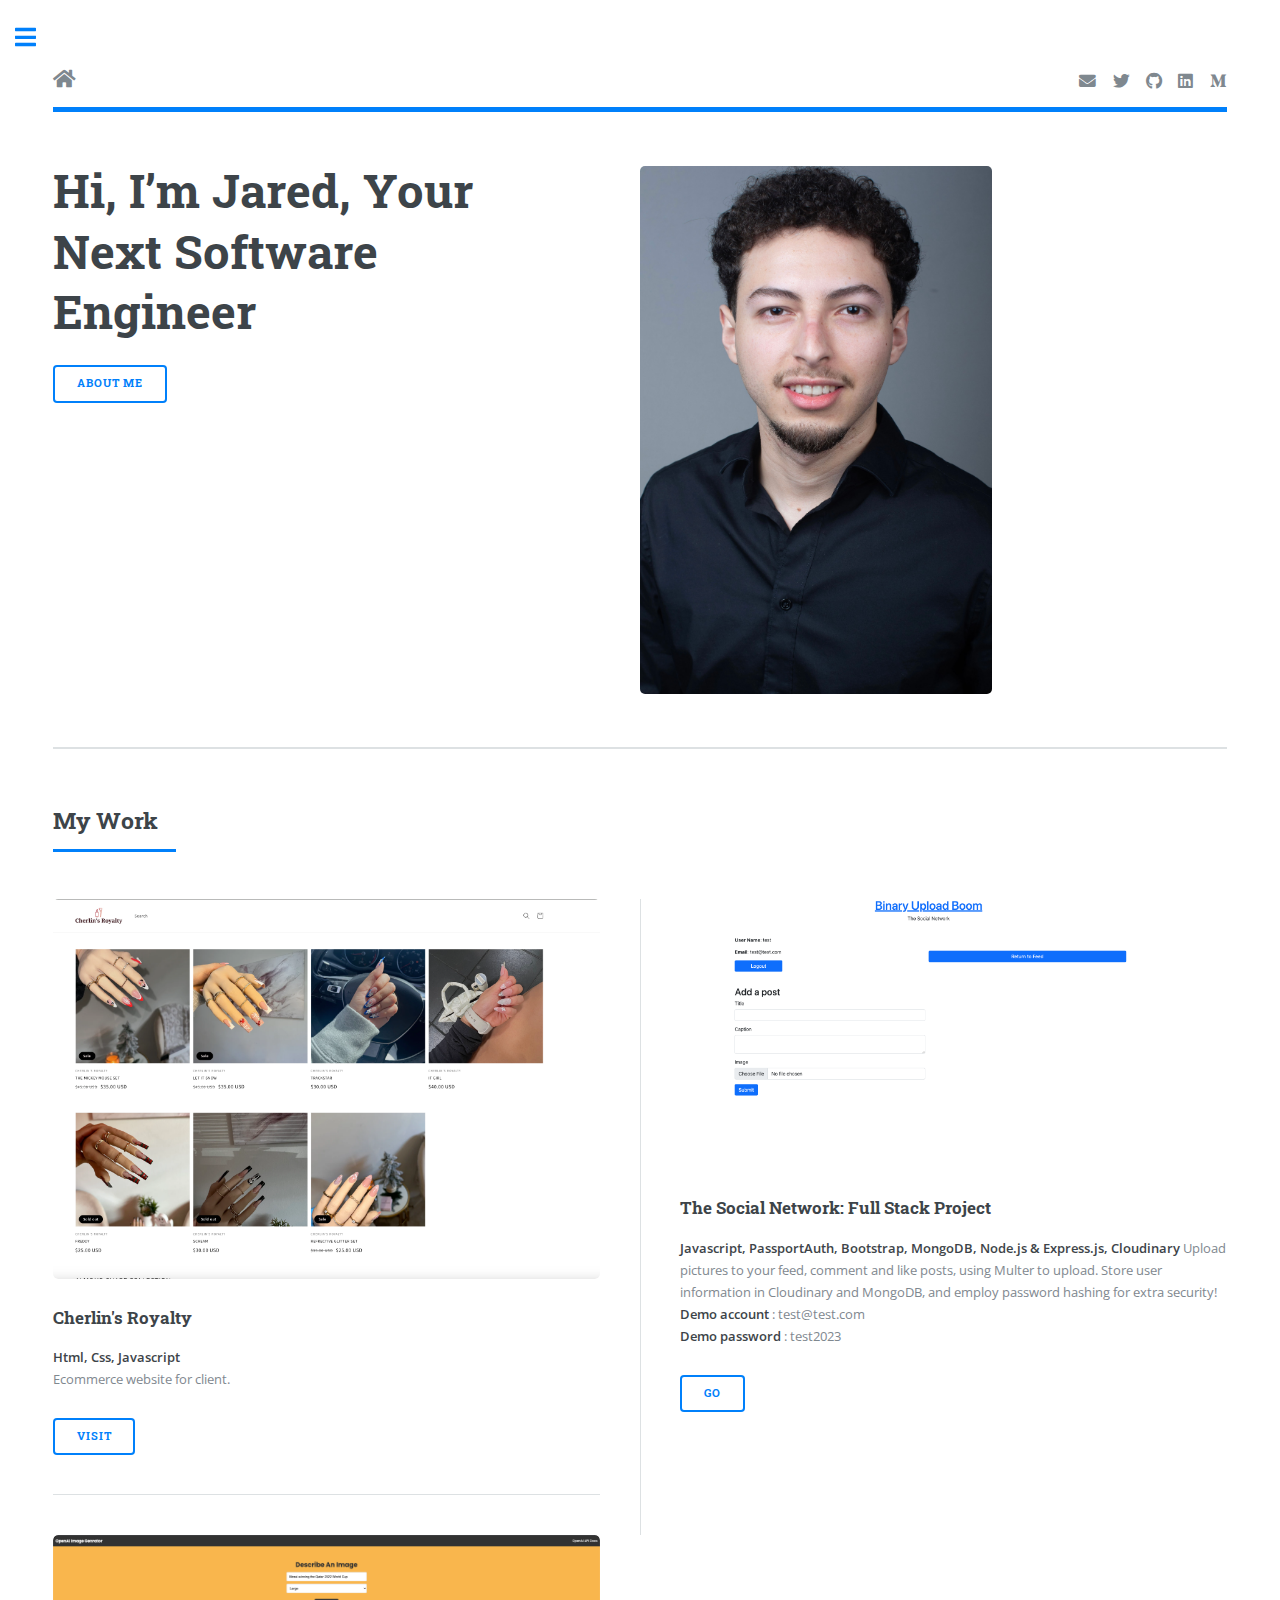
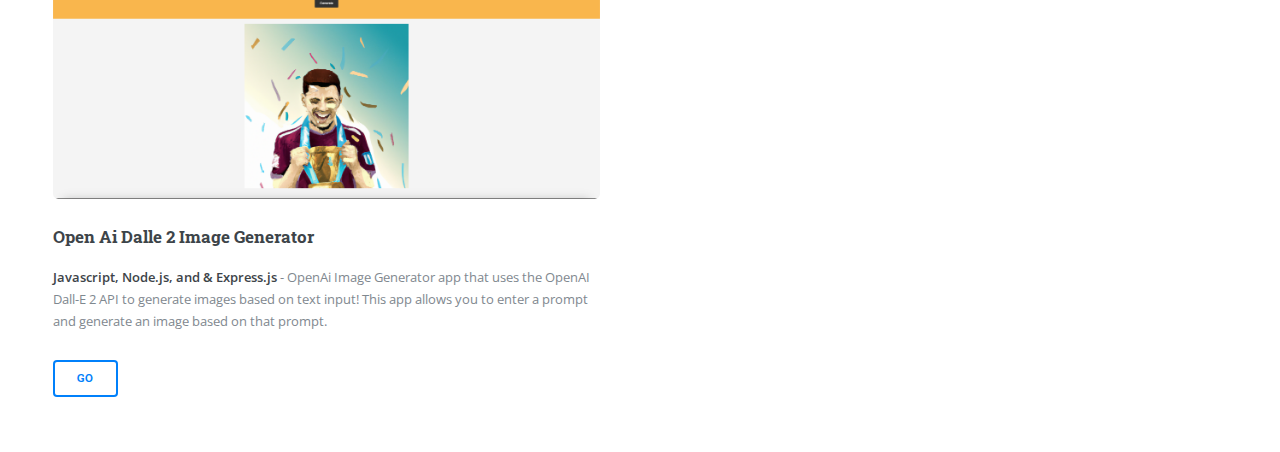
<file: index.html>
<!DOCTYPE html>

<html>
  <head>
     <title>Jared Machado Portfolio</title>
    <!-- tab icon designed by Stockio from Flaticon -->
    <link rel="icon" href="images/tab.png">
    <meta charset="utf-8" />
    <meta
      name="viewport"
      content="width=device-width, initial-scale=1, user-scalable=no"
    />
    <meta name="Jared Machado"  content="Jared Machado">
    <meta name="description" content="Jared Machado' Portfolio, Projects.">
    <meta name="keywords" content="jared, machado, projects, javascript, node.js, express.js, MongoDB, react">
    <link rel="stylesheet" href="assets/css/main.css" />
  <body class="is-preload">
    <!-- Wrapper -->
    <div id="wrapper">
      <!-- Main -->
      <div id="main">
        <div class="inner">
          <!-- Header -->
          <header id="header">
            <a href="index.html" class="logo">
              <i class="fa fa-home fa-lg" aria-hidden="true"></i
            ></a>

            <ul class="icons">
              <li>
                <a
                  href="mailto:Jaredterrospin@gmail.com"
                  target="_blank"
                  class="icon solid fa-envelope"
                  ><span class="label">Email</span></a
                >
              </li>
              <li>
                <a
                  href="https://twitter.com/dcostaverage"
                  target="_blank"
                  class="icon brands fa-twitter"
                  ><span class="label">Twitter</span></a
                >
              </li>
              <li>
                <a
                  href="https://github.com/VENGEAANCE"
                  target="_blank"
                  class="icon brands fa-github"
                  ><span class="label">Github</span></a
                >
              </li>
              <li>
                <a
                  href="https://www.linkedin.com/in/ja7ed/"
                  target="_blank"
                  class="icon brands fa-linkedin"
                  ><span class="label">Linkedin</span></a
                >
              </li>
              <li>
                <a href="#" target="_blank" class="icon brands fa-medium-m"
                  ><span class="label">Medium</span></a
                >
              </li>
            </ul>
          </header>

          <!-- Banner -->
          <section id="banner">
            <div class="content">
              <header>
                <h1>Hi, I’m Jared, Your Next Software Engineer</h1>
              </header>

              <ul class="actions">
                <li><a href="aboutme.html" class="button big">About Me</a></li>
              </ul>
            </div>
            <span class="image object">
              <img src="images/IMG_2530.jpg" alt="" />
            </span>
          </section>

          <!-- Projects Section -->
         <section>
            <header class="major">
              <h2>My Work</h2>
            </header>
            <div class="posts">
              <article>
                <a
                  href="https://cherlinroyalty.com/"
                  target="_blank"
                  class="image"
                  ><img src="images/cr.png" alt="website image "
                /></a>
                <h3>Cherlin's Royalty</h3>
                <p>
                  <strong class="change">Html, Css, Javascript</strong>

                  <br />
                  <strong class="change"></strong>
                  Ecommerce website for client.

                  <br />
                  <strong class="change"></strong>
                </p>
                <ul class="actions">
                  <li>
                    <a
                      href="https://cherlinroyalty.com/"
                      target="_blank"
                      class="button"
                      >Visit</a
                    >
                  </li>
                </ul>
              </article>

              <article>
                <a
                  href="https://helpful-yoke-eel.cyclic.app/"
                  target="_blank"
                  class="image"
                  ><img src="images/bub.png" alt=" "
                /></a>
                <h3>The Social Network: Full Stack Project</h3>
                <p>
                  <strong class="change"
                    >Javascript, PassportAuth, Bootstrap, MongoDB, Node.js &amp;
                    Express.js, Cloudinary</strong
                  >
                  Upload pictures to your feed, comment and like posts, using
                  Multer to upload. Store user information in Cloudinary and
                  MongoDB, and employ password hashing for extra security!
                  <br />
                  <strong class="change">Demo account</strong>
                  : test@test.com

                  <br />
                  <strong class="change">Demo password</strong>
                  : test2023
                </p>
                <ul class="actions">
                  <li>
                    <a
                      href="https://helpful-yoke-eel.cyclic.app/"
                      target="_blank"
                      class="button"
                      >Go</a
                    >
                  </li>
                </ul>
              </article>

              <article>
                <a
                  href="https://aipersonalproject-com.onrender.com/"
                  target="_blank"
                  class="image"
                  ><img src="images/dalleai.png" alt=""
                /></a>
                <h3>Open Ai Dalle 2 Image Generator</h3>
                <p>
                  <strong class="change"
                    >Javascript, Node.js, and &amp; Express.js</strong
                  >
                  - OpenAi Image Generator app that uses the OpenAI Dall-E 2 API
                  to generate images based on text input! This app allows you to
                  enter a prompt and generate an image based on that prompt.
                </p>
                <ul class="actions">
                  <li>
                    <a
                      href="https://aipersonalproject-com.onrender.com/"
                      target="_blank"
                      class="button"
                      >Go</a
                    >
                  </li>
                </ul>
              </article>
              
              

              <!-- <article>
                <a href="#" class="image"
                  ><img src="images/pic03.jpg" alt=""
                /></a>
                <h3>Tempus ullamcorper</h3>
                <p>
                  Aenean ornare velit lacus, ac varius enim lorem ullamcorper
                  dolore. Proin aliquam facilisis ante interdum. Sed nulla amet
                  lorem feugiat tempus aliquam.
                </p>
                <ul class="actions">
                  <li><a href="#" class="button">More</a></li>
                </ul>
              </article>
              <article>
                <a href="#" class="image"
                  ><img src="images/pic04.jpg" alt=""
                /></a>
                <h3>Sed etiam facilis</h3>
                <p>
                  Aenean ornare velit lacus, ac varius enim lorem ullamcorper
                  dolore. Proin aliquam facilisis ante interdum. Sed nulla amet
                  lorem feugiat tempus aliquam.
                </p>
                <ul class="actions">
                  <li><a href="#" class="button">More</a></li>
                </ul>
              </article>
              <article>
                <a href="#" class="image"
                  ><img src="images/pic05.jpg" alt=""
                /></a>
                <h3>Feugiat lorem aenean</h3>
                <p>
                  Aenean ornare velit lacus, ac varius enim lorem ullamcorper
                  dolore. Proin aliquam facilisis ante interdum. Sed nulla amet
                  lorem feugiat tempus aliquam.
                </p>
                <ul class="actions">
                  <li><a href="#" class="button">More</a></li>
                </ul>
              </article>
              <article>
                <a href="#" class="image"
                  ><img src="images/pic06.jpg" alt=""
                /></a>
                <h3>Amet varius aliquam</h3>
                <p>
                  Aenean ornare velit lacus, ac varius enim lorem ullamcorper
                  dolore. Proin aliquam facilisis ante interdum. Sed nulla amet
                  lorem feugiat tempus aliquam.
                </p>
                <ul class="actions">
                  <li><a href="#" class="button">More</a></li>
                </ul>
              </article>  -->
            </div>
          </section>
        </div>
      </div>

      <!-- Sidebar -->
      <div id="sidebar">
        <div class="inner">
          <!-- Search -->
          <section id="search" class="alt">
            <form method="post" action="#">
              <input type="text" name="query" id="query" placeholder="Search" />
            </form>
          </section>

          <!-- Menu -->

          <!-- Section -->
          <section>
            <header class="major">
              <h2>Get in touch</h2>
            </header>
            <ul class="contact">
              <li class="icon solid fa-envelope">
                <a
                  name="Email"
                  target="_blank"
                  href="mailto:Jaredterrospin@gmail.com"
                  class=""
                  >Jaredterrospin@gmail.com</a
                >
              </li>

              <li class="icon brands fa-linkedin">
                <a
                  name="Linkedin"
                  target="_blank"
                  href="https://www.linkedin.com/in/ja7ed/"
                  class=""
                  >linkedin.com/ja7ed</a
                >
              </li>

              <li class="icon brands fa-twitter">
                <a
                  name="Twitter"
                  target="_blank"
                  href="https://twitter.com/dcostaverage"
                  class=""
                  >twitter.com/dcostaverage</a
                >
              </li>

              <li class="icon brands fa-github">
                <a
                  name="Github"
                  target="_blank"
                  href="https://github.com/VENGEAANCE"
                  class=""
                  >github.com/vengeance</a
                >
              </li>
            </ul>
          </section>

          <!-- Footer -->
          <footer id="footer">
            <p class="copyright">
              &copy; JaredCreativeContent. All rights reserved.
            </p>
          </footer>
        </div>
      </div>
    </div>

    <!-- Scripts -->
    <script src="assets/js/jquery.min.js"></script>
    <script src="assets/js/browser.min.js"></script>
    <script src="assets/js/breakpoints.min.js"></script>
    <script src="assets/js/util.js"></script>
    <script src="assets/js/main.js"></script>
  </body>
</html>
</file>
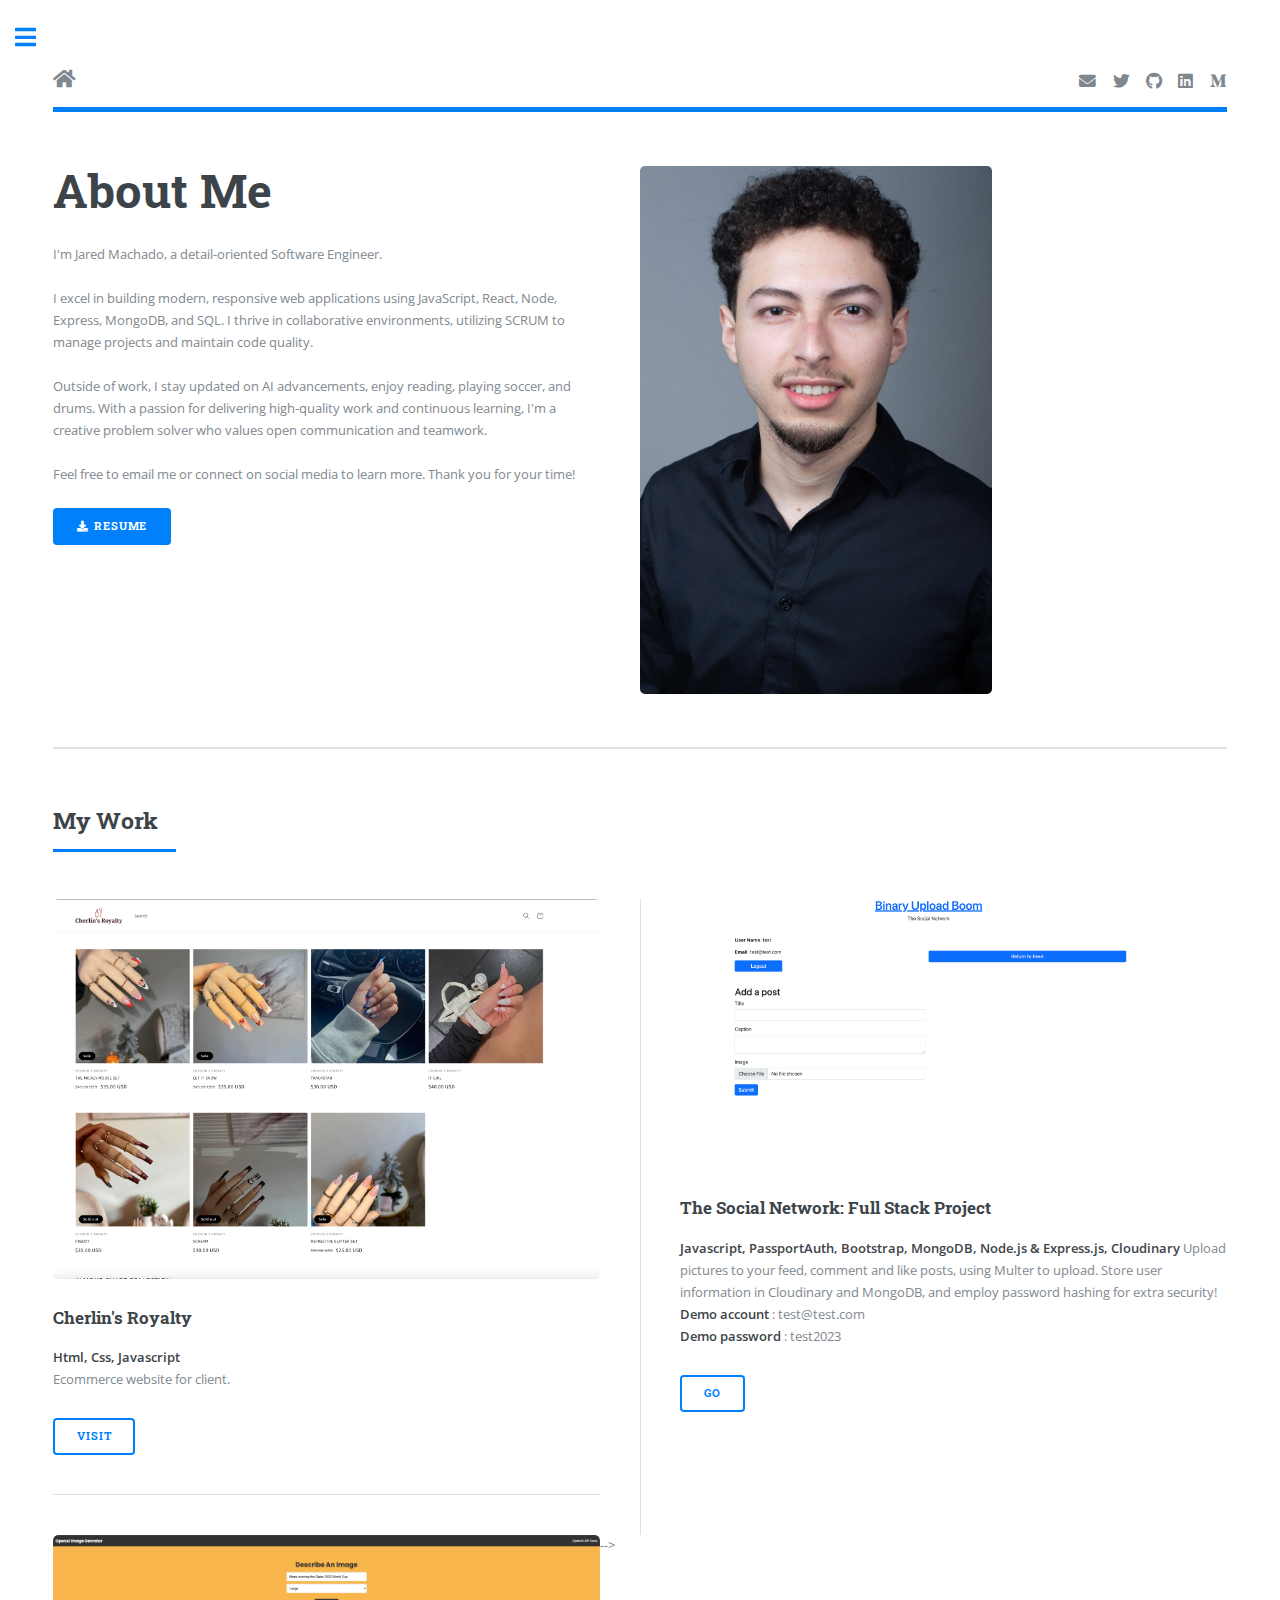
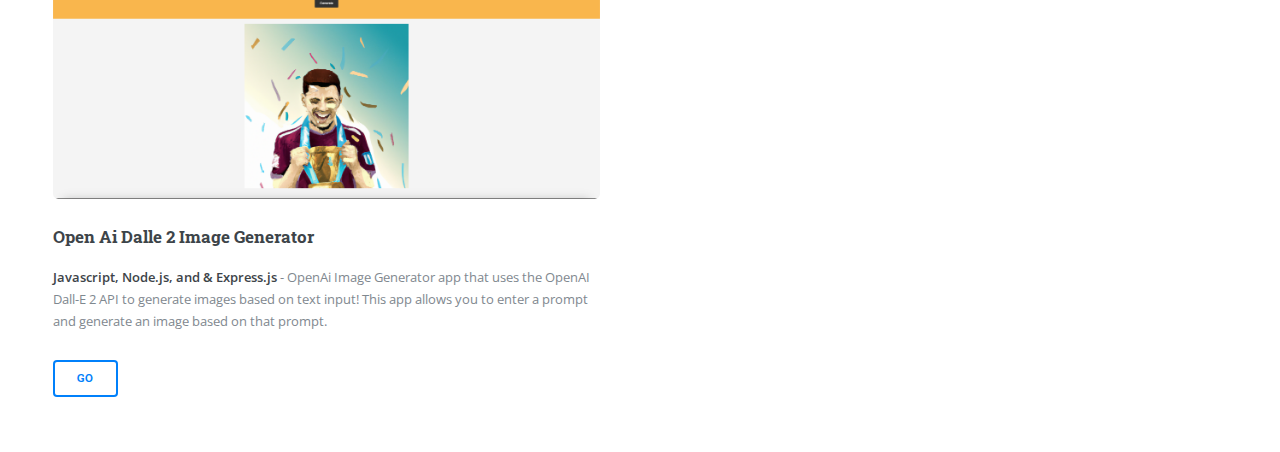
<file: aboutme.html>
<!DOCTYPE html>

<html>
  <head>
    <title>Jared Machado Portfolio</title>
    <!-- tab icon designed by Stockio from Flaticon -->
    <link rel="icon" href="images/tab.png" />
    <meta charset="utf-8" />
    <meta
      name="viewport"
      content="width=device-width, initial-scale=1, user-scalable=no"
    />
    <meta name="Jared Machado" content="Jared Machado" />
    <meta name="description" content="Jared Machado' Portfolio, Projects." />
    <meta
      name="keywords"
      content="jared, machado, projects, javascript, node.js, express.js, MongoDB, react"
    />
    <link rel="stylesheet" href="assets/css/main.css" />
  </head>
  <body class="is-preload">
    <!-- Wrapper -->
    <div id="wrapper">
      <!-- Main -->
      <div id="main">
        <div class="inner">
          <!-- Header -->
          <header id="header">
            <a href="index.html" class="logo">
              <i class="fa fa-home fa-lg" aria-hidden="true"></i
            ></a>
            <ul class="icons">
              <li>
                <a
                  href="mailto:Jaredterrospin@gmail.com"
                  target="_blank"
                  class="icon solid fa-envelope"
                  ><span class="label">Email</span></a
                >
              </li>
              <li>
                <a
                  href="https://twitter.com/dcostaverage"
                  target="_blank"
                  class="icon brands fa-twitter"
                  ><span class="label">Twitter</span></a
                >
              </li>
              <li>
                <a
                  href="https://github.com/VENGEAANCE"
                  target="_blank"
                  class="icon brands fa-github"
                  ><span class="label">Github</span></a
                >
              </li>
              <li>
                <a
                  href="https://www.linkedin.com/in/ja7ed/"
                  target="_blank"
                  class="icon brands fa-linkedin"
                  ><span class="label">Linkedin</span></a
                >
              </li>
              <li>
                <a href="#" target="_blank" class="icon brands fa-medium-m"
                  ><span class="label">Medium</span></a
                >
              </li>
            </ul>
          </header>

          <!-- Banner -->

          <section id="banner">
            <div class="content">
              <header>
                <h1>About Me</h1>
                <span>
                  I'm Jared Machado, a detail-oriented Software Engineer.

                  <br /><br />

                  I excel in building modern, responsive web applications using
                  JavaScript, React, Node, Express, MongoDB, and SQL. I thrive
                  in collaborative environments, utilizing SCRUM to manage
                  projects and maintain code quality.

                  <br /><br />

                  Outside of work, I stay updated on AI advancements, enjoy
                  reading, playing soccer, and drums. With a passion for
                  delivering high-quality work and continuous learning, I'm a
                  creative problem solver who values open communication and
                  teamwork.

                  <br /><br />

                  Feel free to email me or connect on social media to learn
                  more. Thank you for your time!</span
                ><br /><br />
              </header>
              <!-- <p>Mini Del-Blurb saying why anyone would want to click on that button below and learn more about me.</p> -->
              <ul class="actions">
                <li>
                  <a
                    href="assets/Jared Machado - Software EngineersResume.pdf"
                    download="JaredMachado-Resume"
                    class="button primary icon solid fa-download"
                    >Resume</a
                  >
                </li>
              </ul>
            </div>
            <span class="image object">
              <img src="images/IMG_2530.jpg" alt="" />
            </span>
          </section>

          <!-- Projects Section -->
          <section>
            <header class="major">
              <h2>My Work</h2>
            </header>
            <div class="posts">
              <article>
                <a
                  href="https://cherlinroyalty.com/"
                  target="_blank"
                  class="image"
                  ><img src="images/cr.png" alt="website image "
                /></a>
                <h3>Cherlin's Royalty</h3>
                <p>
                  <strong class="change">Html, Css, Javascript</strong>

                  <br />
                  <strong class="change"></strong>
                  Ecommerce website for client.

                  <br />
                  <strong class="change"></strong>
                </p>
                <ul class="actions">
                  <li>
                    <a
                      href="https://cherlinroyalty.com/"
                      target="_blank"
                      class="button"
                      >Visit</a
                    >
                  </li>
                </ul>
              </article>

              <article>
                <a
                  href="https://helpful-yoke-eel.cyclic.app/"
                  target="_blank"
                  class="image"
                  ><img src="images/bub.png" alt=" "
                /></a>
                <h3>The Social Network: Full Stack Project</h3>
                <p>
                  <strong class="change"
                    >Javascript, PassportAuth, Bootstrap, MongoDB, Node.js &amp;
                    Express.js, Cloudinary</strong
                  >
                  Upload pictures to your feed, comment and like posts, using
                  Multer to upload. Store user information in Cloudinary and
                  MongoDB, and employ password hashing for extra security!
                  <br />
                  <strong class="change">Demo account</strong>
                  : test@test.com

                  <br />
                  <strong class="change">Demo password</strong>
                  : test2023
                </p>
                <ul class="actions">
                  <li>
                    <a
                      href="https://helpful-yoke-eel.cyclic.app/"
                      target="_blank"
                      class="button"
                      >Go</a
                    >
                  </li>
                </ul>
              </article>

              <article>
                <a
                  href="https://aipersonalproject-com.onrender.com/"
                  target="_blank"
                  class="image"
                  ><img src="images/dalleai.png" alt=""
                /></a>
                <h3>Open Ai Dalle 2 Image Generator</h3>
                <p>
                  <strong class="change"
                    >Javascript, Node.js, and &amp; Express.js</strong
                  >
                  - OpenAi Image Generator app that uses the OpenAI Dall-E 2 API
                  to generate images based on text input! This app allows you to
                  enter a prompt and generate an image based on that prompt.
                </p>
                <ul class="actions">
                  <li>
                    <a
                      href="https://aipersonalproject-com.onrender.com/"
                      target="_blank"
                      class="button"
                      >Go</a
                    >
                  </li>
                </ul>
              </article>

              <!-- <article>
                <a href="#" class="image"
                  ><img src="images/pic03.jpg" alt=""
                /></a>
                <h3>Tempus ullamcorper</h3>
                <p>
                  Aenean ornare velit lacus, ac varius enim lorem ullamcorper
                  dolore. Proin aliquam facilisis ante interdum. Sed nulla amet
                  lorem feugiat tempus aliquam.
                </p>
                <ul class="actions">
                  <li><a href="#" class="button">More</a></li>
                </ul>
              </article>
              <article>
                <a href="#" class="image"
                  ><img src="images/pic04.jpg" alt=""
                /></a>
                <h3>Sed etiam facilis</h3>
                <p>
                  Aenean ornare velit lacus, ac varius enim lorem ullamcorper
                  dolore. Proin aliquam facilisis ante interdum. Sed nulla amet
                  lorem feugiat tempus aliquam.
                </p>
                <ul class="actions">
                  <li><a href="#" class="button">More</a></li>
                </ul>
              </article>
              <article>
                <a href="#" class="image"
                  ><img src="images/pic05.jpg" alt=""
                /></a>
                <h3>Feugiat lorem aenean</h3>
                <p>
                  Aenean ornare velit lacus, ac varius enim lorem ullamcorper
                  dolore. Proin aliquam facilisis ante interdum. Sed nulla amet
                  lorem feugiat tempus aliquam.
                </p>
                <ul class="actions">
                  <li><a href="#" class="button">More</a></li>
                </ul>
              </article>
              <article>
                <a href="#" class="image"
                  ><img src="images/pic06.jpg" alt=""
                /></a>
                <h3>Amet varius aliquam</h3>
                <p>
                  Aenean ornare velit lacus, ac varius enim lorem ullamcorper
                  dolore. Proin aliquam facilisis ante interdum. Sed nulla amet
                  lorem feugiat tempus aliquam.
                </p>
                <ul class="actions">
                  <li><a href="#" class="button">More</a></li>
                </ul>
              </article> -->
              -->
            </div>
          </section>
        </div>
      </div>

      <!-- Sidebar -->
      <div id="sidebar">
        <div class="inner">
          <!-- Search -->
          <section id="search" class="alt">
            <form method="post" action="#">
              <input type="text" name="query" id="query" placeholder="Search" />
            </form>
          </section>

          <!-- Menu -->

          <!-- Section -->
          <section>
            <header class="major">
              <h2>Get in touch</h2>
            </header>
            <ul class="contact">
              <li class="icon solid fa-envelope">
                <a
                  name="Email"
                  target="_blank"
                  href="mailto:Jaredterrospin@gmail.com"
                  class=""
                  >Jaredterrospin@gmail.com</a
                >
              </li>

              <li class="icon brands fa-linkedin">
                <a
                  name="Linkedin"
                  target="_blank"
                  href="https://www.linkedin.com/in/ja7ed/"
                  class=""
                  >linkedin.com/ja7ed</a
                >
              </li>

              <li class="icon brands fa-twitter">
                <a
                  name="Twitter"
                  target="_blank"
                  href="https://twitter.com/dcostaverage"
                  class=""
                  >twitter.com/dcostaverage</a
                >
              </li>

              <li class="icon brands fa-github">
                <a
                  name="Github"
                  target="_blank"
                  href="https://github.com/VENGEAANCE"
                  class=""
                  >github.com/vengeance</a
                >
              </li>
            </ul>
          </section>

          <!-- Footer -->
          <footer id="footer">
            <p class="copyright">
              &copy; JaredCreativeContent. All rights reserved.
            </p>
          </footer>
        </div>
      </div>
    </div>

    <!-- Scripts -->
    <script src="assets/js/jquery.min.js"></script>
    <script src="assets/js/browser.min.js"></script>
    <script src="assets/js/breakpoints.min.js"></script>
    <script src="assets/js/util.js"></script>
    <script src="assets/js/main.js"></script>
  </body>
</html>
</file>
<file: assets/css/main.css>
@import url(fontawesome-all.min.css);
@import url("https://fonts.googleapis.com/css?family=Open+Sans:400,600,400italic,600italic|Roboto+Slab:400,700");
/*
	Editorial by HTML5 UP
	html5up.net | @ajlkn
	Free for personal and commercial use under the CCA 3.0 license (html5up.net/license)
*/
html, body, div, span, applet, object,
iframe, h1, h2, h3, h4, h5, h6, p, blockquote,
pre, a, abbr, acronym, address, big, cite,
code, del, dfn, em, img, ins, kbd, q, s, samp,
small, strike, strong, sub, sup, tt, var, b,
u, i, center, dl, dt, dd, ol, ul, li, fieldset,
form, label, legend, table, caption, tbody,
tfoot, thead, tr, th, td, article, aside,
canvas, details, embed, figure, figcaption,
footer, header, hgroup, menu, nav, output, ruby,
section, summary, time, mark, audio, video {
  margin: 0;
  padding: 0;
  border: 0;
  font-size: 100%;
  font: inherit;
  vertical-align: baseline; }

article, aside, details, figcaption, figure,
footer, header, hgroup, menu, nav, section {
  display: block; }

body {
  line-height: 1; }

ol, ul {
  list-style: none; }

blockquote, q {
  quotes: none; }
  blockquote:before, blockquote:after, q:before, q:after {
    content: '';
    content: none; }

table {
  border-collapse: collapse;
  border-spacing: 0; }

body {
  -webkit-text-size-adjust: none; }

mark {
  background-color: transparent;
  color: inherit; }

input::-moz-focus-inner {
  border: 0;
  padding: 0; }

input, select, textarea {
  -moz-appearance: none;
  -webkit-appearance: none;
  -ms-appearance: none;
  appearance: none; }

/* Basic */
@-ms-viewport {
  width: device-width; }

body {
  -ms-overflow-style: scrollbar; }

@media screen and (max-width: 480px) {
  html, body {
    min-width: 320px; } }

html {
  box-sizing: border-box; }

*, *:before, *:after {
  box-sizing: inherit; }

body {
  background: #ffffff; }
  body.is-preload *, body.is-preload *:before, body.is-preload *:after, body.is-resizing *, body.is-resizing *:before, body.is-resizing *:after {
    -moz-animation: none !important;
    -webkit-animation: none !important;
    -ms-animation: none !important;
    animation: none !important;
    -moz-transition: none !important;
    -webkit-transition: none !important;
    -ms-transition: none !important;
    transition: none !important; }

/* Type */
body, input, select, textarea {
  color: #7f888f;
  font-family: "Open Sans", sans-serif;
  font-size: 13pt;
  font-weight: 400;
  line-height: 1.65; }
  @media screen and (max-width: 1680px) {
    body, input, select, textarea {
      font-size: 11pt; } }
  @media screen and (max-width: 1280px) {
    body, input, select, textarea {
      font-size: 10pt; } }
  @media screen and (max-width: 360px) {
    body, input, select, textarea {
      font-size: 9pt; } }

a {
  -moz-transition: color 0.2s ease-in-out, border-bottom-color 0.2s ease-in-out;
  -webkit-transition: color 0.2s ease-in-out, border-bottom-color 0.2s ease-in-out;
  -ms-transition: color 0.2s ease-in-out, border-bottom-color 0.2s ease-in-out;
  transition: color 0.2s ease-in-out, border-bottom-color 0.2s ease-in-out;
  border-bottom: dotted 1px;
  color: #0080FB;
  text-decoration: none; }
  a:hover {
    border-bottom-color: #f56a6a;
    color: #0080FB !important; }
    a:hover strong {
      color: inherit; }

strong, b {
  color: #3d4449;
  font-weight: 600; }

em, i {
  font-style: italic; }

p {
  margin: 0 0 2em 0; }

h1, h2, h3, h4, h5, h6 {
  color: #3d4449;
  font-family: "Roboto Slab", serif;
  font-weight: 700;
  line-height: 1.5;
  margin: 0 0 1em 0; }
  h1 a, h2 a, h3 a, h4 a, h5 a, h6 a {
    color: inherit;
    text-decoration: none;
    border-bottom: 0; }

h1 {
  font-size: 4em;
  margin: 0 0 0.5em 0;
  line-height: 1.3; }

h2 {
  font-size: 1.75em; }

h3 {
  font-size: 1.25em; }

h4 {
  font-size: 1.1em; }

h5 {
  font-size: 0.9em; }

h6 {
  font-size: 0.7em; }

@media screen and (max-width: 1680px) {
  h1 {
    font-size: 3.5em; } }

@media screen and (max-width: 980px) {
  h1 {
    font-size: 3.25em; } }

@media screen and (max-width: 736px) {
  h1 {
    font-size: 2em;
    line-height: 1.4; }
  h2 {
    font-size: 1.5em; } }

sub {
  font-size: 0.8em;
  position: relative;
  top: 0.5em; }

sup {
  font-size: 0.8em;
  position: relative;
  top: -0.5em; }

blockquote {
  border-left: solid 3px rgba(210, 215, 217, 0.75);
  font-style: italic;
  margin: 0 0 2em 0;
  padding: 0.5em 0 0.5em 2em; }

code {
  background: rgba(230, 235, 237, 0.25);
  border-radius: 0.375em;
  border: solid 1px rgba(210, 215, 217, 0.75);
  font-family: "Courier New", monospace;
  font-size: 0.9em;
  margin: 0 0.25em;
  padding: 0.25em 0.65em; }

pre {
  -webkit-overflow-scrolling: touch;
  font-family: "Courier New", monospace;
  font-size: 0.9em;
  margin: 0 0 2em 0; }
  pre code {
    display: block;
    line-height: 1.75;
    padding: 1em 1.5em;
    overflow-x: auto; }

hr {
  border: 0;
  border-bottom: solid 1px rgba(210, 215, 217, 0.75);
  margin: 2em 0; }
  hr.major {
    margin: 3em 0; }

.align-left {
  text-align: left; }

.align-center {
  text-align: center; }

.align-right {
  text-align: right; }

/* Row */
.row {
  display: flex;
  flex-wrap: wrap;
  box-sizing: border-box;
  align-items: stretch; }
  .row > * {
    box-sizing: border-box; }
  .row.gtr-uniform > * > :last-child {
    margin-bottom: 0; }
  .row.aln-left {
    justify-content: flex-start; }
  .row.aln-center {
    justify-content: center; }
  .row.aln-right {
    justify-content: flex-end; }
  .row.aln-top {
    align-items: flex-start; }
  .row.aln-middle {
    align-items: center; }
  .row.aln-bottom {
    align-items: flex-end; }
  .row > .imp {
    order: -1; }
  .row > .col-1 {
    width: 8.33333%; }
  .row > .off-1 {
    margin-left: 8.33333%; }
  .row > .col-2 {
    width: 16.66667%; }
  .row > .off-2 {
    margin-left: 16.66667%; }
  .row > .col-3 {
    width: 25%; }
  .row > .off-3 {
    margin-left: 25%; }
  .row > .col-4 {
    width: 33.33333%; }
  .row > .off-4 {
    margin-left: 33.33333%; }
  .row > .col-5 {
    width: 41.66667%; }
  .row > .off-5 {
    margin-left: 41.66667%; }
  .row > .col-6 {
    width: 50%; }
  .row > .off-6 {
    margin-left: 50%; }
  .row > .col-7 {
    width: 58.33333%; }
  .row > .off-7 {
    margin-left: 58.33333%; }
  .row > .col-8 {
    width: 66.66667%; }
  .row > .off-8 {
    margin-left: 66.66667%; }
  .row > .col-9 {
    width: 75%; }
  .row > .off-9 {
    margin-left: 75%; }
  .row > .col-10 {
    width: 83.33333%; }
  .row > .off-10 {
    margin-left: 83.33333%; }
  .row > .col-11 {
    width: 91.66667%; }
  .row > .off-11 {
    margin-left: 91.66667%; }
  .row > .col-12 {
    width: 100%; }
  .row > .off-12 {
    margin-left: 100%; }
  .row.gtr-0 {
    margin-top: 0;
    margin-left: 0em; }
    .row.gtr-0 > * {
      padding: 0 0 0 0em; }
    .row.gtr-0.gtr-uniform {
      margin-top: 0em; }
      .row.gtr-0.gtr-uniform > * {
        padding-top: 0em; }
  .row.gtr-25 {
    margin-top: 0;
    margin-left: -0.375em; }
    .row.gtr-25 > * {
      padding: 0 0 0 0.375em; }
    .row.gtr-25.gtr-uniform {
      margin-top: -0.375em; }
      .row.gtr-25.gtr-uniform > * {
        padding-top: 0.375em; }
  .row.gtr-50 {
    margin-top: 0;
    margin-left: -0.75em; }
    .row.gtr-50 > * {
      padding: 0 0 0 0.75em; }
    .row.gtr-50.gtr-uniform {
      margin-top: -0.75em; }
      .row.gtr-50.gtr-uniform > * {
        padding-top: 0.75em; }
  .row {
    margin-top: 0;
    margin-left: -1.5em; }
    .row > * {
      padding: 0 0 0 1.5em; }
    .row.gtr-uniform {
      margin-top: -1.5em; }
      .row.gtr-uniform > * {
        padding-top: 1.5em; }
  .row.gtr-150 {
    margin-top: 0;
    margin-left: -2.25em; }
    .row.gtr-150 > * {
      padding: 0 0 0 2.25em; }
    .row.gtr-150.gtr-uniform {
      margin-top: -2.25em; }
      .row.gtr-150.gtr-uniform > * {
        padding-top: 2.25em; }
  .row.gtr-200 {
    margin-top: 0;
    margin-left: -3em; }
    .row.gtr-200 > * {
      padding: 0 0 0 3em; }
    .row.gtr-200.gtr-uniform {
      margin-top: -3em; }
      .row.gtr-200.gtr-uniform > * {
        padding-top: 3em; }
  @media screen and (max-width: 1680px) {
    .row {
      display: flex;
      flex-wrap: wrap;
      box-sizing: border-box;
      align-items: stretch; }
      .row > * {
        box-sizing: border-box; }
      .row.gtr-uniform > * > :last-child {
        margin-bottom: 0; }
      .row.aln-left {
        justify-content: flex-start; }
      .row.aln-center {
        justify-content: center; }
      .row.aln-right {
        justify-content: flex-end; }
      .row.aln-top {
        align-items: flex-start; }
      .row.aln-middle {
        align-items: center; }
      .row.aln-bottom {
        align-items: flex-end; }
      .row > .imp-xlarge {
        order: -1; }
      .row > .col-1-xlarge {
        width: 8.33333%; }
      .row > .off-1-xlarge {
        margin-left: 8.33333%; }
      .row > .col-2-xlarge {
        width: 16.66667%; }
      .row > .off-2-xlarge {
        margin-left: 16.66667%; }
      .row > .col-3-xlarge {
        width: 25%; }
      .row > .off-3-xlarge {
        margin-left: 25%; }
      .row > .col-4-xlarge {
        width: 33.33333%; }
      .row > .off-4-xlarge {
        margin-left: 33.33333%; }
      .row > .col-5-xlarge {
        width: 41.66667%; }
      .row > .off-5-xlarge {
        margin-left: 41.66667%; }
      .row > .col-6-xlarge {
        width: 50%; }
      .row > .off-6-xlarge {
        margin-left: 50%; }
      .row > .col-7-xlarge {
        width: 58.33333%; }
      .row > .off-7-xlarge {
        margin-left: 58.33333%; }
      .row > .col-8-xlarge {
        width: 66.66667%; }
      .row > .off-8-xlarge {
        margin-left: 66.66667%; }
      .row > .col-9-xlarge {
        width: 75%; }
      .row > .off-9-xlarge {
        margin-left: 75%; }
      .row > .col-10-xlarge {
        width: 83.33333%; }
      .row > .off-10-xlarge {
        margin-left: 83.33333%; }
      .row > .col-11-xlarge {
        width: 91.66667%; }
      .row > .off-11-xlarge {
        margin-left: 91.66667%; }
      .row > .col-12-xlarge {
        width: 100%; }
      .row > .off-12-xlarge {
        margin-left: 100%; }
      .row.gtr-0 {
        margin-top: 0;
        margin-left: 0em; }
        .row.gtr-0 > * {
          padding: 0 0 0 0em; }
        .row.gtr-0.gtr-uniform {
          margin-top: 0em; }
          .row.gtr-0.gtr-uniform > * {
            padding-top: 0em; }
      .row.gtr-25 {
        margin-top: 0;
        margin-left: -0.375em; }
        .row.gtr-25 > * {
          padding: 0 0 0 0.375em; }
        .row.gtr-25.gtr-uniform {
          margin-top: -0.375em; }
          .row.gtr-25.gtr-uniform > * {
            padding-top: 0.375em; }
      .row.gtr-50 {
        margin-top: 0;
        margin-left: -0.75em; }
        .row.gtr-50 > * {
          padding: 0 0 0 0.75em; }
        .row.gtr-50.gtr-uniform {
          margin-top: -0.75em; }
          .row.gtr-50.gtr-uniform > * {
            padding-top: 0.75em; }
      .row {
        margin-top: 0;
        margin-left: -1.5em; }
        .row > * {
          padding: 0 0 0 1.5em; }
        .row.gtr-uniform {
          margin-top: -1.5em; }
          .row.gtr-uniform > * {
            padding-top: 1.5em; }
      .row.gtr-150 {
        margin-top: 0;
        margin-left: -2.25em; }
        .row.gtr-150 > * {
          padding: 0 0 0 2.25em; }
        .row.gtr-150.gtr-uniform {
          margin-top: -2.25em; }
          .row.gtr-150.gtr-uniform > * {
            padding-top: 2.25em; }
      .row.gtr-200 {
        margin-top: 0;
        margin-left: -3em; }
        .row.gtr-200 > * {
          padding: 0 0 0 3em; }
        .row.gtr-200.gtr-uniform {
          margin-top: -3em; }
          .row.gtr-200.gtr-uniform > * {
            padding-top: 3em; } }
  @media screen and (max-width: 1280px) {
    .row {
      display: flex;
      flex-wrap: wrap;
      box-sizing: border-box;
      align-items: stretch; }
      .row > * {
        box-sizing: border-box; }
      .row.gtr-uniform > * > :last-child {
        margin-bottom: 0; }
      .row.aln-left {
        justify-content: flex-start; }
      .row.aln-center {
        justify-content: center; }
      .row.aln-right {
        justify-content: flex-end; }
      .row.aln-top {
        align-items: flex-start; }
      .row.aln-middle {
        align-items: center; }
      .row.aln-bottom {
        align-items: flex-end; }
      .row > .imp-large {
        order: -1; }
      .row > .col-1-large {
        width: 8.33333%; }
      .row > .off-1-large {
        margin-left: 8.33333%; }
      .row > .col-2-large {
        width: 16.66667%; }
      .row > .off-2-large {
        margin-left: 16.66667%; }
      .row > .col-3-large {
        width: 25%; }
      .row > .off-3-large {
        margin-left: 25%; }
      .row > .col-4-large {
        width: 33.33333%; }
      .row > .off-4-large {
        margin-left: 33.33333%; }
      .row > .col-5-large {
        width: 41.66667%; }
      .row > .off-5-large {
        margin-left: 41.66667%; }
      .row > .col-6-large {
        width: 50%; }
      .row > .off-6-large {
        margin-left: 50%; }
      .row > .col-7-large {
        width: 58.33333%; }
      .row > .off-7-large {
        margin-left: 58.33333%; }
      .row > .col-8-large {
        width: 66.66667%; }
      .row > .off-8-large {
        margin-left: 66.66667%; }
      .row > .col-9-large {
        width: 75%; }
      .row > .off-9-large {
        margin-left: 75%; }
      .row > .col-10-large {
        width: 83.33333%; }
      .row > .off-10-large {
        margin-left: 83.33333%; }
      .row > .col-11-large {
        width: 91.66667%; }
      .row > .off-11-large {
        margin-left: 91.66667%; }
      .row > .col-12-large {
        width: 100%; }
      .row > .off-12-large {
        margin-left: 100%; }
      .row.gtr-0 {
        margin-top: 0;
        margin-left: 0em; }
        .row.gtr-0 > * {
          padding: 0 0 0 0em; }
        .row.gtr-0.gtr-uniform {
          margin-top: 0em; }
          .row.gtr-0.gtr-uniform > * {
            padding-top: 0em; }
      .row.gtr-25 {
        margin-top: 0;
        margin-left: -0.375em; }
        .row.gtr-25 > * {
          padding: 0 0 0 0.375em; }
        .row.gtr-25.gtr-uniform {
          margin-top: -0.375em; }
          .row.gtr-25.gtr-uniform > * {
            padding-top: 0.375em; }
      .row.gtr-50 {
        margin-top: 0;
        margin-left: -0.75em; }
        .row.gtr-50 > * {
          padding: 0 0 0 0.75em; }
        .row.gtr-50.gtr-uniform {
          margin-top: -0.75em; }
          .row.gtr-50.gtr-uniform > * {
            padding-top: 0.75em; }
      .row {
        margin-top: 0;
        margin-left: -1.5em; }
        .row > * {
          padding: 0 0 0 1.5em; }
        .row.gtr-uniform {
          margin-top: -1.5em; }
          .row.gtr-uniform > * {
            padding-top: 1.5em; }
      .row.gtr-150 {
        margin-top: 0;
        margin-left: -2.25em; }
        .row.gtr-150 > * {
          padding: 0 0 0 2.25em; }
        .row.gtr-150.gtr-uniform {
          margin-top: -2.25em; }
          .row.gtr-150.gtr-uniform > * {
            padding-top: 2.25em; }
      .row.gtr-200 {
        margin-top: 0;
        margin-left: -3em; }
        .row.gtr-200 > * {
          padding: 0 0 0 3em; }
        .row.gtr-200.gtr-uniform {
          margin-top: -3em; }
          .row.gtr-200.gtr-uniform > * {
            padding-top: 3em; } }
  @media screen and (max-width: 980px) {
    .row {
      display: flex;
      flex-wrap: wrap;
      box-sizing: border-box;
      align-items: stretch; }
      .row > * {
        box-sizing: border-box; }
      .row.gtr-uniform > * > :last-child {
        margin-bottom: 0; }
      .row.aln-left {
        justify-content: flex-start; }
      .row.aln-center {
        justify-content: center; }
      .row.aln-right {
        justify-content: flex-end; }
      .row.aln-top {
        align-items: flex-start; }
      .row.aln-middle {
        align-items: center; }
      .row.aln-bottom {
        align-items: flex-end; }
      .row > .imp-medium {
        order: -1; }
      .row > .col-1-medium {
        width: 8.33333%; }
      .row > .off-1-medium {
        margin-left: 8.33333%; }
      .row > .col-2-medium {
        width: 16.66667%; }
      .row > .off-2-medium {
        margin-left: 16.66667%; }
      .row > .col-3-medium {
        width: 25%; }
      .row > .off-3-medium {
        margin-left: 25%; }
      .row > .col-4-medium {
        width: 33.33333%; }
      .row > .off-4-medium {
        margin-left: 33.33333%; }
      .row > .col-5-medium {
        width: 41.66667%; }
      .row > .off-5-medium {
        margin-left: 41.66667%; }
      .row > .col-6-medium {
        width: 50%; }
      .row > .off-6-medium {
        margin-left: 50%; }
      .row > .col-7-medium {
        width: 58.33333%; }
      .row > .off-7-medium {
        margin-left: 58.33333%; }
      .row > .col-8-medium {
        width: 66.66667%; }
      .row > .off-8-medium {
        margin-left: 66.66667%; }
      .row > .col-9-medium {
        width: 75%; }
      .row > .off-9-medium {
        margin-left: 75%; }
      .row > .col-10-medium {
        width: 83.33333%; }
      .row > .off-10-medium {
        margin-left: 83.33333%; }
      .row > .col-11-medium {
        width: 91.66667%; }
      .row > .off-11-medium {
        margin-left: 91.66667%; }
      .row > .col-12-medium {
        width: 100%; }
      .row > .off-12-medium {
        margin-left: 100%; }
      .row.gtr-0 {
        margin-top: 0;
        margin-left: 0em; }
        .row.gtr-0 > * {
          padding: 0 0 0 0em; }
        .row.gtr-0.gtr-uniform {
          margin-top: 0em; }
          .row.gtr-0.gtr-uniform > * {
            padding-top: 0em; }
      .row.gtr-25 {
        margin-top: 0;
        margin-left: -0.375em; }
        .row.gtr-25 > * {
          padding: 0 0 0 0.375em; }
        .row.gtr-25.gtr-uniform {
          margin-top: -0.375em; }
          .row.gtr-25.gtr-uniform > * {
            padding-top: 0.375em; }
      .row.gtr-50 {
        margin-top: 0;
        margin-left: -0.75em; }
        .row.gtr-50 > * {
          padding: 0 0 0 0.75em; }
        .row.gtr-50.gtr-uniform {
          margin-top: -0.75em; }
          .row.gtr-50.gtr-uniform > * {
            padding-top: 0.75em; }
      .row {
        margin-top: 0;
        margin-left: -1.5em; }
        .row > * {
          padding: 0 0 0 1.5em; }
        .row.gtr-uniform {
          margin-top: -1.5em; }
          .row.gtr-uniform > * {
            padding-top: 1.5em; }
      .row.gtr-150 {
        margin-top: 0;
        margin-left: -2.25em; }
        .row.gtr-150 > * {
          padding: 0 0 0 2.25em; }
        .row.gtr-150.gtr-uniform {
          margin-top: -2.25em; }
          .row.gtr-150.gtr-uniform > * {
            padding-top: 2.25em; }
      .row.gtr-200 {
        margin-top: 0;
        margin-left: -3em; }
        .row.gtr-200 > * {
          padding: 0 0 0 3em; }
        .row.gtr-200.gtr-uniform {
          margin-top: -3em; }
          .row.gtr-200.gtr-uniform > * {
            padding-top: 3em; } }
  @media screen and (max-width: 736px) {
    .row {
      display: flex;
      flex-wrap: wrap;
      box-sizing: border-box;
      align-items: stretch; }
      .row > * {
        box-sizing: border-box; }
      .row.gtr-uniform > * > :last-child {
        margin-bottom: 0; }
      .row.aln-left {
        justify-content: flex-start; }
      .row.aln-center {
        justify-content: center; }
      .row.aln-right {
        justify-content: flex-end; }
      .row.aln-top {
        align-items: flex-start; }
      .row.aln-middle {
        align-items: center; }
      .row.aln-bottom {
        align-items: flex-end; }
      .row > .imp-small {
        order: -1; }
      .row > .col-1-small {
        width: 8.33333%; }
      .row > .off-1-small {
        margin-left: 8.33333%; }
      .row > .col-2-small {
        width: 16.66667%; }
      .row > .off-2-small {
        margin-left: 16.66667%; }
      .row > .col-3-small {
        width: 25%; }
      .row > .off-3-small {
        margin-left: 25%; }
      .row > .col-4-small {
        width: 33.33333%; }
      .row > .off-4-small {
        margin-left: 33.33333%; }
      .row > .col-5-small {
        width: 41.66667%; }
      .row > .off-5-small {
        margin-left: 41.66667%; }
      .row > .col-6-small {
        width: 50%; }
      .row > .off-6-small {
        margin-left: 50%; }
      .row > .col-7-small {
        width: 58.33333%; }
      .row > .off-7-small {
        margin-left: 58.33333%; }
      .row > .col-8-small {
        width: 66.66667%; }
      .row > .off-8-small {
        margin-left: 66.66667%; }
      .row > .col-9-small {
        width: 75%; }
      .row > .off-9-small {
        margin-left: 75%; }
      .row > .col-10-small {
        width: 83.33333%; }
      .row > .off-10-small {
        margin-left: 83.33333%; }
      .row > .col-11-small {
        width: 91.66667%; }
      .row > .off-11-small {
        margin-left: 91.66667%; }
      .row > .col-12-small {
        width: 100%; }
      .row > .off-12-small {
        margin-left: 100%; }
      .row.gtr-0 {
        margin-top: 0;
        margin-left: 0em; }
        .row.gtr-0 > * {
          padding: 0 0 0 0em; }
        .row.gtr-0.gtr-uniform {
          margin-top: 0em; }
          .row.gtr-0.gtr-uniform > * {
            padding-top: 0em; }
      .row.gtr-25 {
        margin-top: 0;
        margin-left: -0.375em; }
        .row.gtr-25 > * {
          padding: 0 0 0 0.375em; }
        .row.gtr-25.gtr-uniform {
          margin-top: -0.375em; }
          .row.gtr-25.gtr-uniform > * {
            padding-top: 0.375em; }
      .row.gtr-50 {
        margin-top: 0;
        margin-left: -0.75em; }
        .row.gtr-50 > * {
          padding: 0 0 0 0.75em; }
        .row.gtr-50.gtr-uniform {
          margin-top: -0.75em; }
          .row.gtr-50.gtr-uniform > * {
            padding-top: 0.75em; }
      .row {
        margin-top: 0;
        margin-left: -1.5em; }
        .row > * {
          padding: 0 0 0 1.5em; }
        .row.gtr-uniform {
          margin-top: -1.5em; }
          .row.gtr-uniform > * {
            padding-top: 1.5em; }
      .row.gtr-150 {
        margin-top: 0;
        margin-left: -2.25em; }
        .row.gtr-150 > * {
          padding: 0 0 0 2.25em; }
        .row.gtr-150.gtr-uniform {
          margin-top: -2.25em; }
          .row.gtr-150.gtr-uniform > * {
            padding-top: 2.25em; }
      .row.gtr-200 {
        margin-top: 0;
        margin-left: -3em; }
        .row.gtr-200 > * {
          padding: 0 0 0 3em; }
        .row.gtr-200.gtr-uniform {
          margin-top: -3em; }
          .row.gtr-200.gtr-uniform > * {
            padding-top: 3em; } }
  @media screen and (max-width: 480px) {
    .row {
      display: flex;
      flex-wrap: wrap;
      box-sizing: border-box;
      align-items: stretch; }
      .row > * {
        box-sizing: border-box; }
      .row.gtr-uniform > * > :last-child {
        margin-bottom: 0; }
      .row.aln-left {
        justify-content: flex-start; }
      .row.aln-center {
        justify-content: center; }
      .row.aln-right {
        justify-content: flex-end; }
      .row.aln-top {
        align-items: flex-start; }
      .row.aln-middle {
        align-items: center; }
      .row.aln-bottom {
        align-items: flex-end; }
      .row > .imp-xsmall {
        order: -1; }
      .row > .col-1-xsmall {
        width: 8.33333%; }
      .row > .off-1-xsmall {
        margin-left: 8.33333%; }
      .row > .col-2-xsmall {
        width: 16.66667%; }
      .row > .off-2-xsmall {
        margin-left: 16.66667%; }
      .row > .col-3-xsmall {
        width: 25%; }
      .row > .off-3-xsmall {
        margin-left: 25%; }
      .row > .col-4-xsmall {
        width: 33.33333%; }
      .row > .off-4-xsmall {
        margin-left: 33.33333%; }
      .row > .col-5-xsmall {
        width: 41.66667%; }
      .row > .off-5-xsmall {
        margin-left: 41.66667%; }
      .row > .col-6-xsmall {
        width: 50%; }
      .row > .off-6-xsmall {
        margin-left: 50%; }
      .row > .col-7-xsmall {
        width: 58.33333%; }
      .row > .off-7-xsmall {
        margin-left: 58.33333%; }
      .row > .col-8-xsmall {
        width: 66.66667%; }
      .row > .off-8-xsmall {
        margin-left: 66.66667%; }
      .row > .col-9-xsmall {
        width: 75%; }
      .row > .off-9-xsmall {
        margin-left: 75%; }
      .row > .col-10-xsmall {
        width: 83.33333%; }
      .row > .off-10-xsmall {
        margin-left: 83.33333%; }
      .row > .col-11-xsmall {
        width: 91.66667%; }
      .row > .off-11-xsmall {
        margin-left: 91.66667%; }
      .row > .col-12-xsmall {
        width: 100%; }
      .row > .off-12-xsmall {
        margin-left: 100%; }
      .row.gtr-0 {
        margin-top: 0;
        margin-left: 0em; }
        .row.gtr-0 > * {
          padding: 0 0 0 0em; }
        .row.gtr-0.gtr-uniform {
          margin-top: 0em; }
          .row.gtr-0.gtr-uniform > * {
            padding-top: 0em; }
      .row.gtr-25 {
        margin-top: 0;
        margin-left: -0.375em; }
        .row.gtr-25 > * {
          padding: 0 0 0 0.375em; }
        .row.gtr-25.gtr-uniform {
          margin-top: -0.375em; }
          .row.gtr-25.gtr-uniform > * {
            padding-top: 0.375em; }
      .row.gtr-50 {
        margin-top: 0;
        margin-left: -0.75em; }
        .row.gtr-50 > * {
          padding: 0 0 0 0.75em; }
        .row.gtr-50.gtr-uniform {
          margin-top: -0.75em; }
          .row.gtr-50.gtr-uniform > * {
            padding-top: 0.75em; }
      .row {
        margin-top: 0;
        margin-left: -1.5em; }
        .row > * {
          padding: 0 0 0 1.5em; }
        .row.gtr-uniform {
          margin-top: -1.5em; }
          .row.gtr-uniform > * {
            padding-top: 1.5em; }
      .row.gtr-150 {
        margin-top: 0;
        margin-left: -2.25em; }
        .row.gtr-150 > * {
          padding: 0 0 0 2.25em; }
        .row.gtr-150.gtr-uniform {
          margin-top: -2.25em; }
          .row.gtr-150.gtr-uniform > * {
            padding-top: 2.25em; }
      .row.gtr-200 {
        margin-top: 0;
        margin-left: -3em; }
        .row.gtr-200 > * {
          padding: 0 0 0 3em; }
        .row.gtr-200.gtr-uniform {
          margin-top: -3em; }
          .row.gtr-200.gtr-uniform > * {
            padding-top: 3em; } }

/* Section/Article */
section.special, article.special {
  text-align: center; }

header p {
  font-family: "Roboto Slab", serif;
  font-size: 1em;
  font-weight: 400;
  letter-spacing: 0.075em;
  margin-top: -0.5em;
  text-transform: uppercase; }

header.major > :last-child {
  border-bottom: solid 3px #0080FB;
  display: inline-block;
  margin: 0 0 2em 0;
  padding: 0 0.75em 0.5em 0; }

header.main > :last-child {
  margin: 0 0 1em 0; }

/* Form */
form {
  margin: 0 0 2em 0; }

label {
  color: #0080FB;
  display: block;
  font-size: 0.9em;
  font-weight: 600;
  margin: 0 0 1em 0; }

input[type="text"],
input[type="password"],
input[type="email"],
input[type="tel"],
input[type="search"],
input[type="url"],
select,
textarea {
  -moz-appearance: none;
  -webkit-appearance: none;
  -ms-appearance: none;
  appearance: none;
  background: #ffffff;
  border-radius: 0.375em;
  border: none;
  border: solid 1px rgba(210, 215, 217, 0.75);
  color: inherit;
  display: block;
  outline: 0;
  padding: 0 1em;
  text-decoration: none;
  width: 100%; }
  input[type="text"]:invalid,
  input[type="password"]:invalid,
  input[type="email"]:invalid,
  input[type="tel"]:invalid,
  input[type="search"]:invalid,
  input[type="url"]:invalid,
  select:invalid,
  textarea:invalid {
    box-shadow: none; }
  input[type="text"]:focus,
  input[type="password"]:focus,
  input[type="email"]:focus,
  input[type="tel"]:focus,
  input[type="search"]:focus,
  input[type="url"]:focus,
  select:focus,
  textarea:focus {
    border-color: #0080FB;
    box-shadow: 0 0 0 1px #0080FB; }

select {
  background-image: url("data:image/svg+xml;charset=utf8,%3Csvg xmlns='http://www.w3.org/2000/svg' width='40' height='40' preserveAspectRatio='none' viewBox='0 0 40 40'%3E%3Cpath d='M9.4,12.3l10.4,10.4l10.4-10.4c0.2-0.2,0.5-0.4,0.9-0.4c0.3,0,0.6,0.1,0.9,0.4l3.3,3.3c0.2,0.2,0.4,0.5,0.4,0.9 c0,0.4-0.1,0.6-0.4,0.9L20.7,31.9c-0.2,0.2-0.5,0.4-0.9,0.4c-0.3,0-0.6-0.1-0.9-0.4L4.3,17.3c-0.2-0.2-0.4-0.5-0.4-0.9 c0-0.4,0.1-0.6,0.4-0.9l3.3-3.3c0.2-0.2,0.5-0.4,0.9-0.4S9.1,12.1,9.4,12.3z' fill='rgba(210, 215, 217, 0.75)' /%3E%3C/svg%3E");
  background-size: 1.25em;
  background-repeat: no-repeat;
  background-position: calc(100% - 1em) center;
  height: 2.75em;
  padding-right: 2.75em;
  text-overflow: ellipsis; }
  select option {
    color: #3d4449;
    background: #ffffff; }
  select:focus::-ms-value {
    background-color: transparent; }
  select::-ms-expand {
    display: none; }

input[type="text"],
input[type="password"],
input[type="email"],
input[type="tel"],
input[type="search"],
input[type="url"],
select {
  height: 2.75em; }

textarea {
  padding: 0.75em 1em; }

input[type="checkbox"],
input[type="radio"] {
  -moz-appearance: none;
  -webkit-appearance: none;
  -ms-appearance: none;
  appearance: none;
  display: block;
  float: left;
  margin-right: -2em;
  opacity: 0;
  width: 1em;
  z-index: -1; }
  input[type="checkbox"] + label,
  input[type="radio"] + label {
    text-decoration: none;
    color: #7f888f;
    cursor: pointer;
    display: inline-block;
    font-size: 1em;
    font-weight: 400;
    padding-left: 2.4em;
    padding-right: 0.75em;
    position: relative; }
    input[type="checkbox"] + label:before,
    input[type="radio"] + label:before {
      -moz-osx-font-smoothing: grayscale;
      -webkit-font-smoothing: antialiased;
      display: inline-block;
      font-style: normal;
      font-variant: normal;
      text-rendering: auto;
      line-height: 1;
      text-transform: none !important;
      font-family: 'Font Awesome 5 Free';
      font-weight: 900; }
    input[type="checkbox"] + label:before,
    input[type="radio"] + label:before {
      background: #ffffff;
      border-radius: 0.375em;
      border: solid 1px rgba(210, 215, 217, 0.75);
      content: '';
      display: inline-block;
      font-size: 0.8em;
      height: 2.0625em;
      left: 0;
      line-height: 2.0625em;
      position: absolute;
      text-align: center;
      top: 0;
      width: 2.0625em; }
  input[type="checkbox"]:checked + label:before,
  input[type="radio"]:checked + label:before {
    background: #3d4449;
    border-color: #3d4449;
    color: #ffffff;
    content: '\f00c'; }
  input[type="checkbox"]:focus + label:before,
  input[type="radio"]:focus + label:before {
    border-color: #f56a6a;
    box-shadow: 0 0 0 1px #f56a6a; }

input[type="checkbox"] + label:before {
  border-radius: 0.375em; }

input[type="radio"] + label:before {
  border-radius: 100%; }

::-webkit-input-placeholder {
  color: #9fa3a6 !important;
  opacity: 1.0; }

:-moz-placeholder {
  color: #9fa3a6 !important;
  opacity: 1.0; }

::-moz-placeholder {
  color: #9fa3a6 !important;
  opacity: 1.0; }

:-ms-input-placeholder {
  color: #9fa3a6 !important;
  opacity: 1.0; }

/* Box */
.box {
  border-radius: 0.375em;
  border: solid 1px rgba(210, 215, 217, 0.75);
  margin-bottom: 2em;
  padding: 1.5em; }
  .box > :last-child,
  .box > :last-child > :last-child,
  .box > :last-child > :last-child > :last-child {
    margin-bottom: 0; }
  .box.alt {
    border: 0;
    border-radius: 0;
    padding: 0; }

/* Icon */
.icon {
  text-decoration: none;
  border-bottom: none;
  position: relative; }
  .icon:before {
    -moz-osx-font-smoothing: grayscale;
    -webkit-font-smoothing: antialiased;
    display: inline-block;
    font-style: normal;
    font-variant: normal;
    text-rendering: auto;
    line-height: 1;
    text-transform: none !important;
    font-family: 'Font Awesome 5 Free';
    font-weight: 400; }
  .icon > .label {
    display: none; }
  .icon:before {
    line-height: inherit; }
  .icon.solid:before {
    font-weight: 900; }
  .icon.brands:before {
    font-family: 'Font Awesome 5 Brands'; }

/* Image */
.image {
  border-radius: 0.375em;
  border: 0;
  display: inline-block;
  position: relative; }
  .image img {
    border-radius: 0.375em;
    display: block; }
  .image.left, .image.right {
    max-width: 40%; }
    .image.left img, .image.right img {
      width: 100%; }
  .image.left {
    float: left;
    padding: 0 1.5em 1em 0;
    top: 0.25em; }
  .image.right {
    float: right;
    padding: 0 0 1em 1.5em;
    top: 0.25em; }
  .image.fit {
    display: block;
    margin: 0 0 2em 0;
    width: 100%; }
    .image.fit img {
      width: 100%; }
  .image.main {
    display: block;
    margin: 0 0 3em 0;
    width: 100%;
    padding-top: 2em;
    padding-bottom: 2em; }
    .image.main img {
      width: 100%;
      height: auto; }

a.image {
  overflow: hidden; }
  a.image img {
    -moz-transition: -moz-transform 0.2s ease;
    -webkit-transition: -webkit-transform 0.2s ease;
    -ms-transition: -ms-transform 0.2s ease;
    transition: transform 0.2s ease; }
  a.image:hover img {
    -moz-transform: scale(1.075);
    -webkit-transform: scale(1.075);
    -ms-transform: scale(1.075);
    transform: scale(1.075); }

/* List */
ol {
  list-style: decimal;
  margin: 0 0 2em 0;
  padding-left: 1.25em; }
  ol li {
    padding-left: 0.25em; }

ul {
  list-style: disc;
  margin: 0 0 2em 0;
  padding-left: 1em; }
  ul li {
    padding-left: 0.5em; }
  ul.alt {
    list-style: none;
    padding-left: 0; }
    ul.alt li {
      border-top: solid 1px rgba(210, 215, 217, 0.75);
      padding: 0.5em 0; }
      ul.alt li:first-child {
        border-top: 0;
        padding-top: 0; }

dl {
  margin: 0 0 2em 0; }
  dl dt {
    display: block;
    font-weight: 600;
    margin: 0 0 1em 0; }
  dl dd {
    margin-left: 2em; }

/* Actions */
ul.actions {
  display: -moz-flex;
  display: -webkit-flex;
  display: -ms-flex;
  display: flex;
  cursor: default;
  list-style: none;
  margin-left: -1em;
  padding-left: 0; }
  ul.actions li {
    padding: 0 0 0 1em;
    vertical-align: middle; }
  ul.actions.special {
    -moz-justify-content: center;
    -webkit-justify-content: center;
    -ms-justify-content: center;
    justify-content: center;
    width: 100%;
    margin-left: 0; }
    ul.actions.special li:first-child {
      padding-left: 0; }
  ul.actions.stacked {
    -moz-flex-direction: column;
    -webkit-flex-direction: column;
    -ms-flex-direction: column;
    flex-direction: column;
    margin-left: 0; }
    ul.actions.stacked li {
      padding: 1.3em 0 0 0; }
      ul.actions.stacked li:first-child {
        padding-top: 0; }
  ul.actions.fit {
    width: calc(100% + 1em); }
    ul.actions.fit li {
      -moz-flex-grow: 1;
      -webkit-flex-grow: 1;
      -ms-flex-grow: 1;
      flex-grow: 1;
      -moz-flex-shrink: 1;
      -webkit-flex-shrink: 1;
      -ms-flex-shrink: 1;
      flex-shrink: 1;
      width: 100%; }
      ul.actions.fit li > * {
        width: 100%; }
    ul.actions.fit.stacked {
      width: 100%; }

/* Icons */
ul.icons {
  cursor: default;
  list-style: none;
  padding-left: 0; }
  ul.icons li {
    display: inline-block;
    padding: 0 1em 0 0; }
    ul.icons li:last-child {
      padding-right: 0; }
    ul.icons li .icon {
      color: inherit; }
      ul.icons li .icon:before {
        font-size: 1.25em; }

/* Contact */
ul.contact {
  list-style: none;
  padding: 0; }
  ul.contact li {
    text-decoration: none;
    border-top: solid 1px rgba(210, 215, 217, 0.75);
    margin: 1.5em 0 0 0;
    padding: 1.5em 0 0 3em;
    position: relative; }
    ul.contact li:before {
      -moz-osx-font-smoothing: grayscale;
      -webkit-font-smoothing: antialiased;
      display: inline-block;
      font-style: normal;
      font-variant: normal;
      text-rendering: auto;
      line-height: 1;
      text-transform: none !important;
      font-family: 'Font Awesome 5 Free';
      font-weight: 400; }
    ul.contact li:before {
      color: #0080FB;
      display: inline-block;
      font-size: 1.5em;
      height: 1.125em;
      left: 0;
      line-height: 1.125em;
      position: absolute;
      text-align: center;
      top: 1em;
      width: 1.5em; }
    ul.contact li:first-child {
      border-top: 0;
      margin-top: 0;
      padding-top: 0; }
      ul.contact li:first-child:before {
        top: 0; }
    ul.contact li a {
      color: inherit; }

/* Pagination */
ul.pagination {
  cursor: default;
  list-style: none;
  padding-left: 0; }
  ul.pagination li {
    display: inline-block;
    padding-left: 0;
    vertical-align: middle; }
    ul.pagination li > .page {
      -moz-transition: background-color 0.2s ease-in-out, color 0.2s ease-in-out;
      -webkit-transition: background-color 0.2s ease-in-out, color 0.2s ease-in-out;
      -ms-transition: background-color 0.2s ease-in-out, color 0.2s ease-in-out;
      transition: background-color 0.2s ease-in-out, color 0.2s ease-in-out;
      border-bottom: 0;
      border-radius: 0.375em;
      display: inline-block;
      font-size: 0.8em;
      font-weight: 600;
      height: 2em;
      line-height: 2em;
      margin: 0 0.125em;
      min-width: 2em;
      padding: 0 0.5em;
      text-align: center; }
      ul.pagination li > .page.active {
        background-color: #f56a6a;
        color: #ffffff !important; }
        ul.pagination li > .page.active:hover {
          background-color: #f67878; }
        ul.pagination li > .page.active:active {
          background-color: #f45c5c; }
    ul.pagination li:first-child {
      padding-right: 0.75em; }
    ul.pagination li:last-child {
      padding-left: 0.75em; }
  @media screen and (max-width: 480px) {
    ul.pagination li:nth-child(n+2):nth-last-child(n+2) {
      display: none; }
    ul.pagination li:first-child {
      padding-right: 0; } }

/* Table */
.table-wrapper {
  -webkit-overflow-scrolling: touch;
  overflow-x: auto; }

table {
  margin: 0 0 2em 0;
  width: 100%; }
  table tbody tr {
    border: solid 1px rgba(210, 215, 217, 0.75);
    border-left: 0;
    border-right: 0; }
    table tbody tr:nth-child(2n + 1) {
      background-color: rgba(230, 235, 237, 0.25); }
  table td {
    padding: 0.75em 0.75em; }
  table th {
    color: #3d4449;
    font-size: 0.9em;
    font-weight: 600;
    padding: 0 0.75em 0.75em 0.75em;
    text-align: left; }
  table thead {
    border-bottom: solid 2px rgba(210, 215, 217, 0.75); }
  table tfoot {
    border-top: solid 2px rgba(210, 215, 217, 0.75); }
  table.alt {
    border-collapse: separate; }
    table.alt tbody tr td {
      border: solid 1px rgba(210, 215, 217, 0.75);
      border-left-width: 0;
      border-top-width: 0; }
      table.alt tbody tr td:first-child {
        border-left-width: 1px; }
    table.alt tbody tr:first-child td {
      border-top-width: 1px; }
    table.alt thead {
      border-bottom: 0; }
    table.alt tfoot {
      border-top: 0; }

/* Button */
input[type="submit"],
input[type="reset"],
input[type="button"],
button,
.button {
  -moz-appearance: none;
  -webkit-appearance: none;
  -ms-appearance: none;
  appearance: none;
  -moz-transition: background-color 0.2s ease-in-out, color 0.2s ease-in-out;
  -webkit-transition: background-color 0.2s ease-in-out, color 0.2s ease-in-out;
  -ms-transition: background-color 0.2s ease-in-out, color 0.2s ease-in-out;
  transition: background-color 0.2s ease-in-out, color 0.2s ease-in-out;
  background-color: transparent;
  border-radius: 0.375em;
  border: 0;
  box-shadow: inset 0 0 0 2px #0080FB;
  color: #0080FB !important;
  cursor: pointer;
  display: inline-block;
  font-family: "Roboto Slab", serif;
  font-size: 0.8em;
  font-weight: 700;
  height: 3.5em;
  letter-spacing: 0.075em;
  line-height: 3.5em;
  padding: 0 2.25em;
  text-align: center;
  text-decoration: none;
  text-transform: uppercase;
  white-space: nowrap; }
  input[type="submit"]:hover,
  input[type="reset"]:hover,
  input[type="button"]:hover,
  button:hover,
  .button:hover {
    background-color: rgba(0, 128, 251, 0.05); }
  input[type="submit"]:active,
  input[type="reset"]:active,
  input[type="button"]:active,
  button:active,
  .button:active {
    background-color: rgba(0, 128, 251, 0.15); }
  input[type="submit"].icon:before,
  input[type="reset"].icon:before,
  input[type="button"].icon:before,
  button.icon:before,
  .button.icon:before {
    margin-right: 0.5em; }
  input[type="submit"].fit,
  input[type="reset"].fit,
  input[type="button"].fit,
  button.fit,
  .button.fit {
    width: 100%; }
  input[type="submit"].small,
  input[type="reset"].small,
  input[type="button"].small,
  button.small,
  .button.small {
    font-size: 0.6em; }
  input[type="submit"].large,
  input[type="reset"].large,
  input[type="button"].large,
  button.large,
  .button.large {
    font-size: 1em;
    height: 3.65em;
    line-height: 3.65em; }
  input[type="submit"].primary,
  input[type="reset"].primary,
  input[type="button"].primary,
  button.primary,
  .button.primary {
    background-color: #0080FB;
    box-shadow: none;
    color: #ffffff !important; }
    input[type="submit"].primary:hover,
    input[type="reset"].primary:hover,
    input[type="button"].primary:hover,
    button.primary:hover,
    .button.primary:hover {
      background-color: #0080FB; }
    input[type="submit"].primary:active,
    input[type="reset"].primary:active,
    input[type="button"].primary:active,
    button.primary:active,
    .button.primary:active {
      background-color: #0080FB; }
  input[type="submit"].disabled, input[type="submit"]:disabled,
  input[type="reset"].disabled,
  input[type="reset"]:disabled,
  input[type="button"].disabled,
  input[type="button"]:disabled,
  button.disabled,
  button:disabled,
  .button.disabled,
  .button:disabled {
    pointer-events: none;
    opacity: 0.25; }

/* Mini Posts */
.mini-posts article {
  border-top: solid 1px rgba(210, 215, 217, 0.75);
  margin-top: 2em;
  padding-top: 2em; }
  .mini-posts article .image {
    display: block;
    margin: 0 0 1.5em 0; }
    .mini-posts article .image img {
      display: block;
      width: 100%; }
  .mini-posts article:first-child {
    border-top: 0;
    margin-top: 0;
    padding-top: 0; }

/* Features */
.features {
  display: -moz-flex;
  display: -webkit-flex;
  display: -ms-flex;
  display: flex;
  -moz-flex-wrap: wrap;
  -webkit-flex-wrap: wrap;
  -ms-flex-wrap: wrap;
  flex-wrap: wrap;
  margin: 0 0 2em -3em;
  width: calc(100% + 3em); }
  .features article {
    -moz-align-items: center;
    -webkit-align-items: center;
    -ms-align-items: center;
    align-items: center;
    display: -moz-flex;
    display: -webkit-flex;
    display: -ms-flex;
    display: flex;
    margin: 0 0 3em 3em;
    position: relative;
    width: calc(50% - 3em); }
    .features article:nth-child(2n - 1) {
      margin-right: 1.5em; }
    .features article:nth-child(2n) {
      margin-left: 1.5em; }
    .features article:nth-last-child(1), .features article:nth-last-child(2) {
      margin-bottom: 0; }
    .features article .icon {
      -moz-flex-grow: 0;
      -webkit-flex-grow: 0;
      -ms-flex-grow: 0;
      flex-grow: 0;
      -moz-flex-shrink: 0;
      -webkit-flex-shrink: 0;
      -ms-flex-shrink: 0;
      flex-shrink: 0;
      display: block;
      height: 10em;
      line-height: 10em;
      margin: 0 2em 0 0;
      text-align: center;
      width: 10em; }
      .features article .icon:before {
        color: #f56a6a;
        font-size: 2.75rem;
        position: relative;
        top: 0.05em; }
      .features article .icon:after {
        -moz-transform: rotate(45deg);
        -webkit-transform: rotate(45deg);
        -ms-transform: rotate(45deg);
        transform: rotate(45deg);
        border-radius: 0.25rem;
        border: solid 2px rgba(210, 215, 217, 0.75);
        content: '';
        display: block;
        height: 7em;
        left: 50%;
        margin: -3.5em 0 0 -3.5em;
        position: absolute;
        top: 50%;
        width: 7em; }
    .features article .content {
      -moz-flex-grow: 1;
      -webkit-flex-grow: 1;
      -ms-flex-grow: 1;
      flex-grow: 1;
      -moz-flex-shrink: 1;
      -webkit-flex-shrink: 1;
      -ms-flex-shrink: 1;
      flex-shrink: 1;
      width: 100%; }
      .features article .content > :last-child {
        margin-bottom: 0; }
  @media screen and (max-width: 980px) {
    .features {
      margin: 0 0 2em 0;
      width: 100%; }
      .features article {
        margin: 0 0 3em 0;
        width: 100%; }
        .features article:nth-child(2n - 1) {
          margin-right: 0; }
        .features article:nth-child(2n) {
          margin-left: 0; }
        .features article:nth-last-child(1), .features article:nth-last-child(2) {
          margin-bottom: 3em; }
        .features article:last-child {
          margin-bottom: 0; }
        .features article .icon {
          height: 8em;
          line-height: 8em;
          width: 8em; }
          .features article .icon:before {
            font-size: 2.25rem; }
          .features article .icon:after {
            height: 6em;
            margin: -3em 0 0 -3em;
            width: 6em; } }
  @media screen and (max-width: 480px) {
    .features article {
      -moz-flex-direction: column;
      -webkit-flex-direction: column;
      -ms-flex-direction: column;
      flex-direction: column;
      -moz-align-items: -moz-flex-start;
      -webkit-align-items: -webkit-flex-start;
      -ms-align-items: -ms-flex-start;
      align-items: flex-start; }
      .features article .icon {
        height: 6em;
        line-height: 6em;
        margin: 0 0 1.5em 0;
        width: 6em; }
        .features article .icon:before {
          font-size: 1.5rem; }
        .features article .icon:after {
          height: 4em;
          margin: -2em 0 0 -2em;
          width: 4em; } }
  @media screen and (max-width: 480px) {
    .features article .icon:before {
      font-size: 1.25rem; } }

/* Posts */
.posts {
  display: -moz-flex;
  display: -webkit-flex;
  display: -ms-flex;
  display: flex;
  -moz-flex-wrap: wrap;
  -webkit-flex-wrap: wrap;
  -ms-flex-wrap: wrap;
  flex-wrap: wrap;
  margin: 0 0 2em -6em;
  width: calc(100% + 6em); }
  .posts article {
    -moz-flex-grow: 0;
    -webkit-flex-grow: 0;
    -ms-flex-grow: 0;
    flex-grow: 0;
    -moz-flex-shrink: 1;
    -webkit-flex-shrink: 1;
    -ms-flex-shrink: 1;
    flex-shrink: 1;
    margin: 0 0 6em 6em;
    position: relative;
    width: calc(33.33333% - 6em); }
    .posts article:before {
      background: rgba(210, 215, 217, 0.75);
      content: '';
      display: block;
      height: calc(100% + 6em);
      left: -3em;
      position: absolute;
      top: 0;
      width: 1px; }
    .posts article:after {
      background: rgba(210, 215, 217, 0.75);
      bottom: -3em;
      content: '';
      display: block;
      height: 1px;
      position: absolute;
      right: 0;
      width: calc(100% + 6em); }
    .posts article > :last-child {
      margin-bottom: 0; }
    .posts article .image {
      display: block;
      margin: 0 0 2em 0; }
      .posts article .image img {
        display: block;
        width: 100%; }
  @media screen and (min-width: 1681px) {
    .posts article:nth-child(3n + 1):before {
      display: none; }
    .posts article:nth-child(3n + 1):after {
      width: 100%; }
    .posts article:nth-last-child(1), .posts article:nth-last-child(2), .posts article:nth-last-child(3) {
      margin-bottom: 0; }
      .posts article:nth-last-child(1):before, .posts article:nth-last-child(2):before, .posts article:nth-last-child(3):before {
        height: 100%; }
      .posts article:nth-last-child(1):after, .posts article:nth-last-child(2):after, .posts article:nth-last-child(3):after {
        display: none; } }
  @media screen and (max-width: 1680px) {
    .posts article {
      width: calc(50% - 6em); }
      .posts article:nth-last-child(3) {
        margin-bottom: 6em; } }
  @media screen and (min-width: 481px) and (max-width: 1680px) {
    .posts article:nth-child(2n + 1):before {
      display: none; }
    .posts article:nth-child(2n + 1):after {
      width: 100%; }
    .posts article:nth-last-child(1), .posts article:nth-last-child(2) {
      margin-bottom: 0; }
      .posts article:nth-last-child(1):before, .posts article:nth-last-child(2):before {
        height: 100%; }
      .posts article:nth-last-child(1):after, .posts article:nth-last-child(2):after {
        display: none; } }
  @media screen and (max-width: 736px) {
    .posts {
      margin: 0 0 2em -4.5em;
      width: calc(100% + 4.5em); }
      .posts article {
        margin: 0 0 4.5em 4.5em;
        width: calc(50% - 4.5em); }
        .posts article:before {
          height: calc(100% + 4.5em);
          left: -2.25em; }
        .posts article:after {
          bottom: -2.25em;
          width: calc(100% + 4.5em); }
        .posts article:nth-last-child(3) {
          margin-bottom: 4.5em; } }
  @media screen and (max-width: 480px) {
    .posts {
      margin: 0 0 2em 0;
      width: 100%; }
      .posts article {
        margin: 0 0 4.5em 0;
        width: 100%; }
        .posts article:before {
          display: none; }
        .posts article:after {
          width: 100%; }
        .posts article:last-child {
          margin-bottom: 0; }
          .posts article:last-child:after {
            display: none; } }

/* Wrapper */
#wrapper {
  display: -moz-flex;
  display: -webkit-flex;
  display: -ms-flex;
  display: flex;
  -moz-flex-direction: row-reverse;
  -webkit-flex-direction: row-reverse;
  -ms-flex-direction: row-reverse;
  flex-direction: row-reverse;
  min-height: 100vh; }

/* Main */
#main {
  -moz-flex-grow: 1;
  -webkit-flex-grow: 1;
  -ms-flex-grow: 1;
  flex-grow: 1;
  -moz-flex-shrink: 1;
  -webkit-flex-shrink: 1;
  -ms-flex-shrink: 1;
  flex-shrink: 1;
  width: 100%; }
  #main > .inner {
    padding: 0 6em 0.1em 6em ;
    margin: 0 auto;
    max-width: 110em; }
    #main > .inner > section {
      padding: 6em 0 4em 0 ;
      border-top: solid 2px rgba(210, 215, 217, 0.75); }
      #main > .inner > section:first-of-type {
        border-top: 0 !important; }
  @media screen and (max-width: 1680px) {
    #main > .inner {
      padding: 0 5em 0.1em 5em ; }
      #main > .inner > section {
        padding: 5em 0 3em 0 ; } }
  @media screen and (max-width: 1280px) {
    #main > .inner {
      padding: 0 4em 0.1em 4em ; }
      #main > .inner > section {
        padding: 4em 0 2em 0 ; } }
  @media screen and (max-width: 736px) {
    #main > .inner {
      padding: 0 2em 0.1em 2em ; }
      #main > .inner > section {
        padding: 3em 0 1em 0 ; } }

/* Sidebar */
#search form {
  text-decoration: none;
  position: relative; }
  #search form:before {
    -moz-osx-font-smoothing: grayscale;
    -webkit-font-smoothing: antialiased;
    display: inline-block;
    font-style: normal;
    font-variant: normal;
    text-rendering: auto;
    line-height: 1;
    text-transform: none !important;
    font-family: 'Font Awesome 5 Free';
    font-weight: 900; }
  #search form:before {
    -moz-transform: scaleX(-1);
    -webkit-transform: scaleX(-1);
    -ms-transform: scaleX(-1);
    transform: scaleX(-1);
    color: #7f888f;
    content: '\f002';
    cursor: default;
    display: block;
    font-size: 1.5em;
    height: 2em;
    line-height: 2em;
    opacity: 0.325;
    position: absolute;
    right: 0;
    text-align: center;
    top: 0;
    width: 2em; }
  #search form input[type="text"] {
    padding-right: 2.75em; }

#sidebar {
  -moz-flex-grow: 0;
  -webkit-flex-grow: 0;
  -ms-flex-grow: 0;
  flex-grow: 0;
  -moz-flex-shrink: 0;
  -webkit-flex-shrink: 0;
  -ms-flex-shrink: 0;
  flex-shrink: 0;
  -moz-transition: margin-left 0.5s ease, box-shadow 0.5s ease;
  -webkit-transition: margin-left 0.5s ease, box-shadow 0.5s ease;
  -ms-transition: margin-left 0.5s ease, box-shadow 0.5s ease;
  transition: margin-left 0.5s ease, box-shadow 0.5s ease;
  background-color: #f5f6f7;
  font-size: 0.9em;
  position: relative;
  width: 26em; }
  #sidebar h2 {
    font-size: 1.38889em; }
  #sidebar > .inner {
    padding: 2.22222em 2.22222em 2.44444em 2.22222em ;
    position: relative;
    width: 26em; }
    #sidebar > .inner > * {
      border-bottom: solid 2px rgba(210, 215, 217, 0.75);
      margin: 0 0 3.5em 0;
      padding: 0 0 3.5em 0; }
      #sidebar > .inner > * > :last-child {
        margin-bottom: 0; }
      #sidebar > .inner > *:last-child {
        border-bottom: 0;
        margin-bottom: 0;
        padding-bottom: 0; }
    #sidebar > .inner > .alt {
      background-color: #eff1f2;
      border-bottom: 0;
      margin: -2.22222em 0 4.44444em -2.22222em;
      padding: 2.22222em;
      width: calc(100% + 4.44444em); }
  #sidebar .toggle {
    text-decoration: none;
    -moz-transition: left 0.5s ease;
    -webkit-transition: left 0.5s ease;
    -ms-transition: left 0.5s ease;
    transition: left 0.5s ease;
    -webkit-tap-highlight-color: rgba(255, 255, 255, 0);
    border: 0;
    display: block;
    height: 7.5em;
    left: 26em;
    line-height: 7.5em;
    outline: 0;
    overflow: hidden;
    position: absolute;
    text-align: center;
    text-indent: -15em;
    white-space: nowrap;
    top: 0;
    width: 6em;
    z-index: 10000; }
    #sidebar .toggle:before {
      -moz-osx-font-smoothing: grayscale;
      -webkit-font-smoothing: antialiased;
      display: inline-block;
      font-style: normal;
      font-variant: normal;
      text-rendering: auto;
      line-height: 1;
      text-transform: none !important;
      font-family: 'Font Awesome 5 Free';
      font-weight: 900; }
    #sidebar .toggle:before {
      content: '\f0c9';
      font-size: 2rem;
      height: inherit;
      left: 0;
      line-height: inherit;
      position: absolute;
      text-indent: 0;
      top: 0;
      width: inherit; }
  #sidebar.inactive {
    margin-left: -26em; }
  @media screen and (max-width: 1680px) {
    #sidebar {
      width: 24em; }
      #sidebar > .inner {
        padding: 1.66667em 1.66667em 1.33333em 1.66667em ;
        width: 24em; }
        #sidebar > .inner > .alt {
          margin: -1.66667em 0 3.33333em -1.66667em;
          padding: 1.66667em;
          width: calc(100% + 3.33333em); }
      #sidebar .toggle {
        height: 6.25em;
        left: 24em;
        line-height: 6.25em;
        text-indent: 5em;
        width: 5em; }
        #sidebar .toggle:before {
          font-size: 1.5rem; }
      #sidebar.inactive {
        margin-left: -24em; } }
  @media screen and (max-width: 1280px) {
    #sidebar {
      box-shadow: 0 0 5em 0 rgba(0, 0, 0, 0.175);
      height: 100%;
      left: 0;
      position: fixed;
      top: 0;
      z-index: 10000; }
      #sidebar.inactive {
        box-shadow: none; }
      #sidebar > .inner {
        -webkit-overflow-scrolling: touch;
        height: 100%;
        left: 0;
        overflow-x: hidden;
        overflow-y: auto;
        position: absolute;
        top: 0; }
        #sidebar > .inner:after {
          content: '';
          display: block;
          height: 4em;
          width: 100%; }
      #sidebar .toggle {
        text-indent: 6em;
        width: 6em; }
        #sidebar .toggle:before {
          font-size: 1.5rem;
          margin-left: -0.4375em; }
      body.is-preload #sidebar {
        display: none; } }
  @media screen and (max-width: 736px) {
    #sidebar .toggle {
      text-indent: 7.25em;
      width: 7.25em; }
      #sidebar .toggle:before {
        color: #7f888f;
        margin-left: -0.0625em;
        margin-top: -0.25em;
        font-size: 1.1rem;
        z-index: 1; }
      #sidebar .toggle:after {
        background: rgba(222, 225, 226, 0.75);
        border-radius: 0.375em;
        content: '';
        height: 3.5em;
        left: 1em;
        position: absolute;
        top: 1em;
        width: 5em; } }

/* Header */
#header {
  display: -moz-flex;
  display: -webkit-flex;
  display: -ms-flex;
  display: flex;
  border-bottom: solid 5px #0080FB;
  padding: 6em 0 1em 0;
  position: relative; }
  #header > * {
    -moz-flex: 1;
    -webkit-flex: 1;
    -ms-flex: 1;
    flex: 1;
    margin-bottom: 0; }
  #header .logo {
    border-bottom: 0;
    color: inherit;
    font-family: "Roboto Slab", serif;
    font-size: 1.125em; }
  #header .icons {
    text-align: right; }
  @media screen and (max-width: 1680px) {
    #header {
      padding-top: 5em; } }
  @media screen and (max-width: 736px) {
    #header {
      padding-top: 6.5em; }
      #header .logo {
        font-size: 1.25em;
        margin: 0; }
      #header .icons {
        height: 5em;
        line-height: 5em;
        position: absolute;
        right: -0.5em;
        top: 0; } }

/* Banner */
#banner {
  padding: 6em 0 4em 0 ;
  display: -moz-flex;
  display: -webkit-flex;
  display: -ms-flex;
  display: flex; }
  #banner h1 {
    margin-top: -0.125em; }
  #banner .content {
    -moz-flex-grow: 1;
    -webkit-flex-grow: 1;
    -ms-flex-grow: 1;
    flex-grow: 1;
    -moz-flex-shrink: 1;
    -webkit-flex-shrink: 1;
    -ms-flex-shrink: 1;
    flex-shrink: 1;
    width: 50%; }
  #banner .image {
    -moz-flex-grow: 0;
    -webkit-flex-grow: 0;
    -ms-flex-grow: 0;
    flex-grow: 0;
    -moz-flex-shrink: 0;
    -webkit-flex-shrink: 0;
    -ms-flex-shrink: 0;
    flex-shrink: 0;
    display: block;
    margin: 0 0 2em 4em;
    width: 50%; }
    #banner .image img {
      height: 100%;
      -moz-object-fit: cover;
      -webkit-object-fit: cover;
      -ms-object-fit: cover;
      object-fit: cover;
      -moz-object-position: center;
      -webkit-object-position: center;
      -ms-object-position: center;
      object-position: center;
      width: 60%; }
  @media screen and (orientation: portrait) {
    #banner {
      -moz-flex-direction: column-reverse;
      -webkit-flex-direction: column-reverse;
      -ms-flex-direction: column-reverse;
      flex-direction: column-reverse; }
      #banner h1 br {
        display: none; }
      #banner .content {
        -moz-flex-grow: 0;
        -webkit-flex-grow: 0;
        -ms-flex-grow: 0;
        flex-grow: 0;
        -moz-flex-shrink: 0;
        -webkit-flex-shrink: 0;
        -ms-flex-shrink: 0;
        flex-shrink: 0;
        width: 100%; }
      #banner .image {
        -moz-flex-grow: 0;
        -webkit-flex-grow: 0;
        -ms-flex-grow: 0;
        flex-grow: 0;
        -moz-flex-shrink: 0;
        -webkit-flex-shrink: 0;
        -ms-flex-shrink: 0;
        flex-shrink: 0;
        margin: 0 0 4em 0;
        height: 25em;
        max-height: 50vh;
        min-height: 18em;
        width: 100%; } }
  @media screen and (orientation: portrait) and (max-width: 480px) {
    #banner .image {
      max-height: 35vh; } }

/* Footer */
#footer .copyright {
  color: #9fa3a6;
  font-size: 0.9em; }
  #footer .copyright a {
    color: inherit; }

/* Menu */
#menu ul {
  -moz-user-select: none;
  -webkit-user-select: none;
  -ms-user-select: none;
  user-select: none;
  color: #3d4449;
  font-family: "Roboto Slab", serif;
  font-weight: 400;
  letter-spacing: 0.075em;
  list-style: none;
  margin-bottom: 0;
  padding: 0;
  text-transform: uppercase; }
  #menu ul a, #menu ul span {
    border-bottom: 0;
    color: inherit;
    cursor: pointer;
    display: block;
    font-size: 0.9em;
    padding: 0.625em 0; }
    #menu ul a:hover, #menu ul span:hover {
      color: #f56a6a; }
    #menu ul a.opener, #menu ul span.opener {
      -moz-transition: color 0.2s ease-in-out;
      -webkit-transition: color 0.2s ease-in-out;
      -ms-transition: color 0.2s ease-in-out;
      transition: color 0.2s ease-in-out;
      text-decoration: none;
      -webkit-tap-highlight-color: rgba(255, 255, 255, 0);
      position: relative; }
      #menu ul a.opener:before, #menu ul span.opener:before {
        -moz-osx-font-smoothing: grayscale;
        -webkit-font-smoothing: antialiased;
        display: inline-block;
        font-style: normal;
        font-variant: normal;
        text-rendering: auto;
        line-height: 1;
        text-transform: none !important;
        font-family: 'Font Awesome 5 Free';
        font-weight: 900; }
      #menu ul a.opener:before, #menu ul span.opener:before {
        -moz-transition: color 0.2s ease-in-out, -moz-transform 0.2s ease-in-out;
        -webkit-transition: color 0.2s ease-in-out, -webkit-transform 0.2s ease-in-out;
        -ms-transition: color 0.2s ease-in-out, -ms-transform 0.2s ease-in-out;
        transition: color 0.2s ease-in-out, transform 0.2s ease-in-out;
        color: #9fa3a6;
        content: '\f078';
        position: absolute;
        right: 0; }
      #menu ul a.opener:hover:before, #menu ul span.opener:hover:before {
        color: #f56a6a; }
      #menu ul a.opener.active + ul, #menu ul span.opener.active + ul {
        display: block; }
      #menu ul a.opener.active:before, #menu ul span.opener.active:before {
        -moz-transform: rotate(-180deg);
        -webkit-transform: rotate(-180deg);
        -ms-transform: rotate(-180deg);
        transform: rotate(-180deg); }

#menu > ul > li {
  border-top: solid 1px rgba(210, 215, 217, 0.75);
  margin: 0.5em 0 0 0;
  padding: 0.5em 0 0 0; }
  #menu > ul > li > ul {
    color: #9fa3a6;
    display: none;
    margin: 0.5em 0 1.5em 0;
    padding-left: 1em; }
    #menu > ul > li > ul a, #menu > ul > li > ul span {
      font-size: 0.8em; }
    #menu > ul > li > ul > li {
      margin: 0.125em 0 0 0;
      padding: 0.125em 0 0 0; }
  #menu > ul > li:first-child {
    border-top: 0;
    margin-top: 0;
    padding-top: 0; }
</file>
